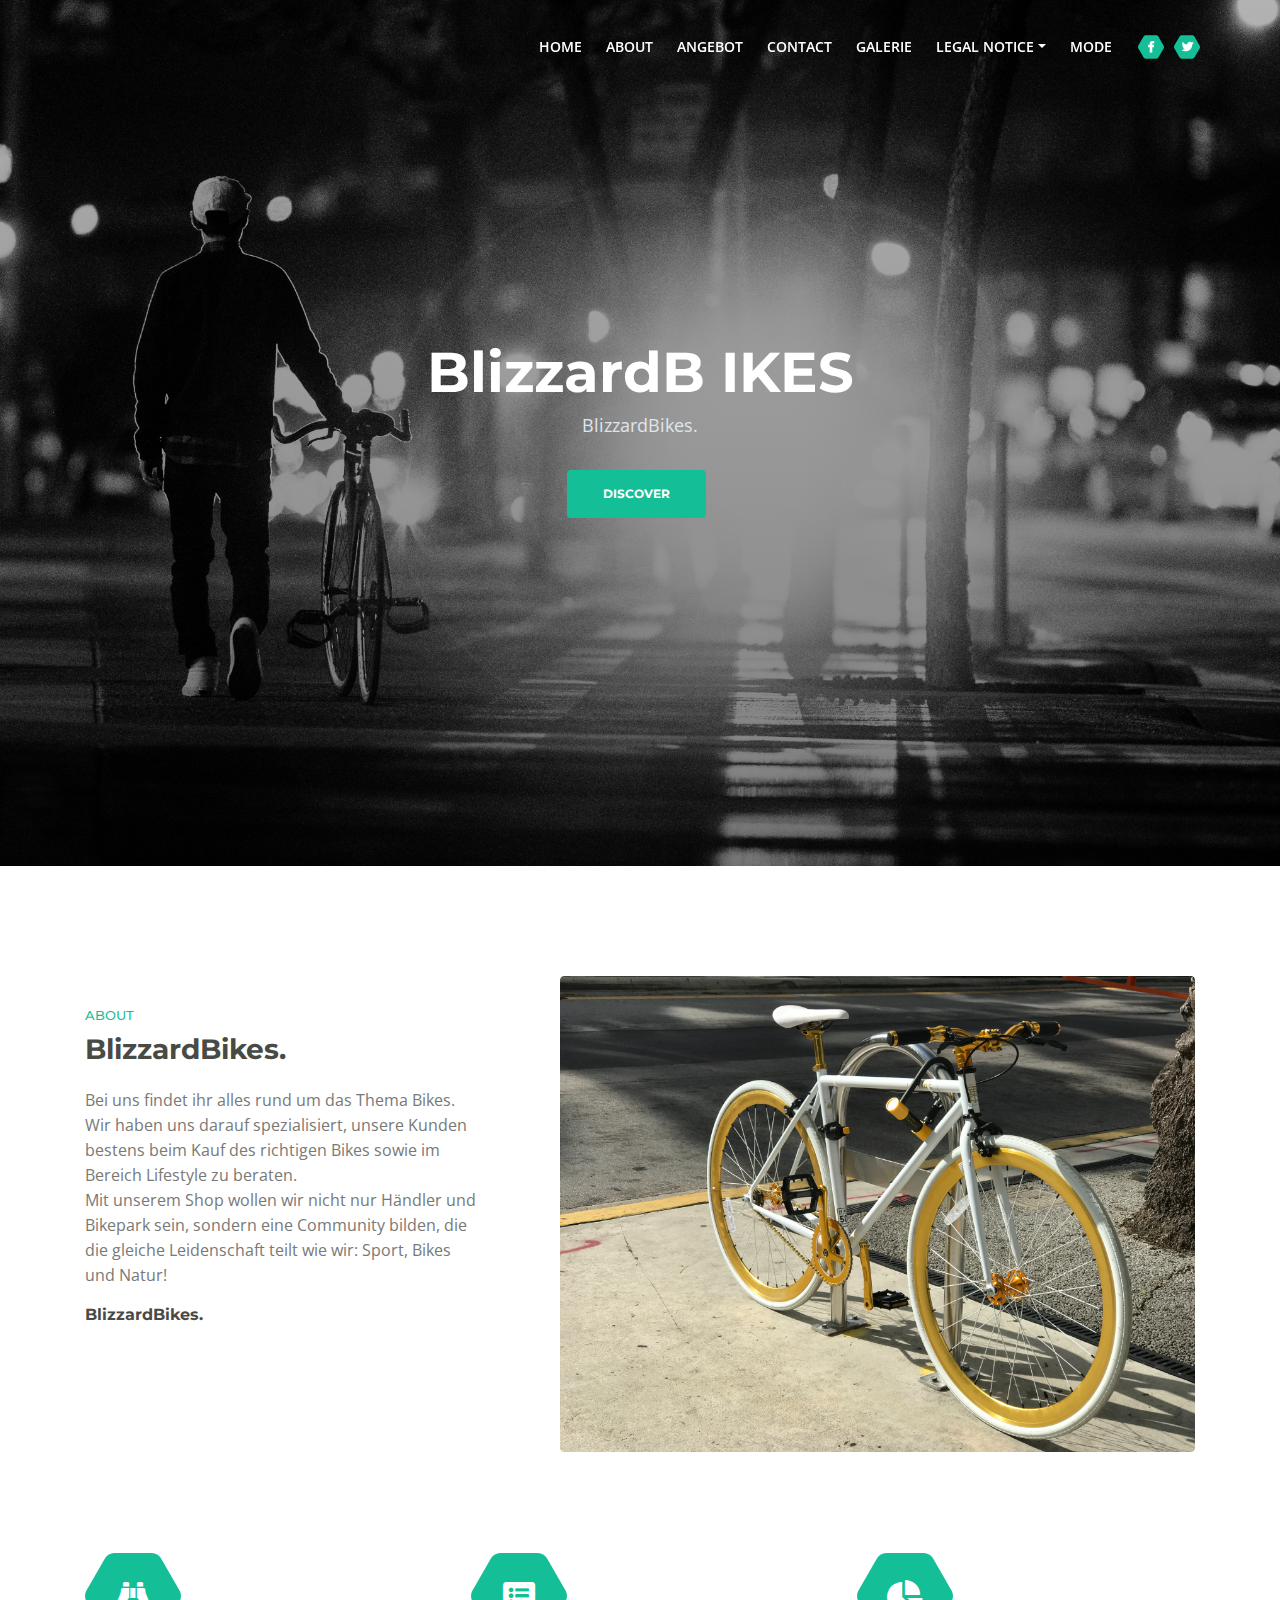
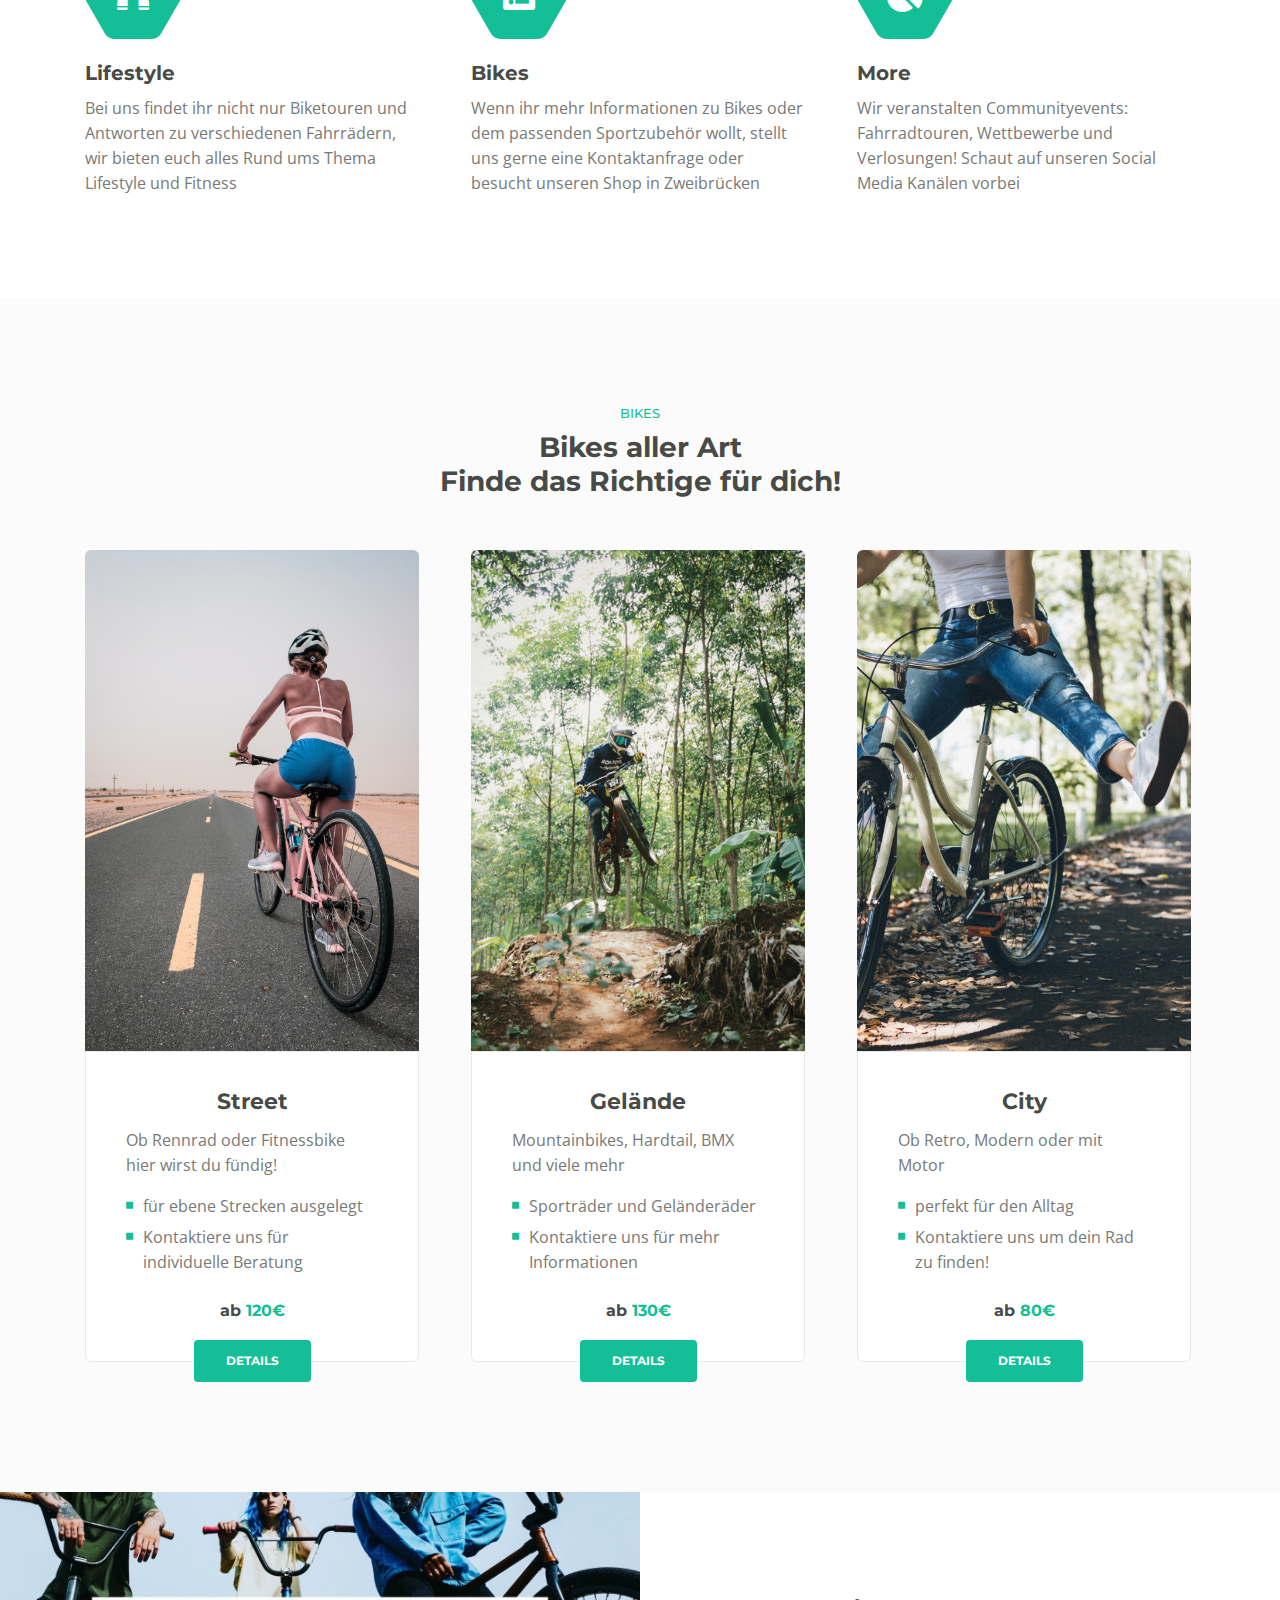
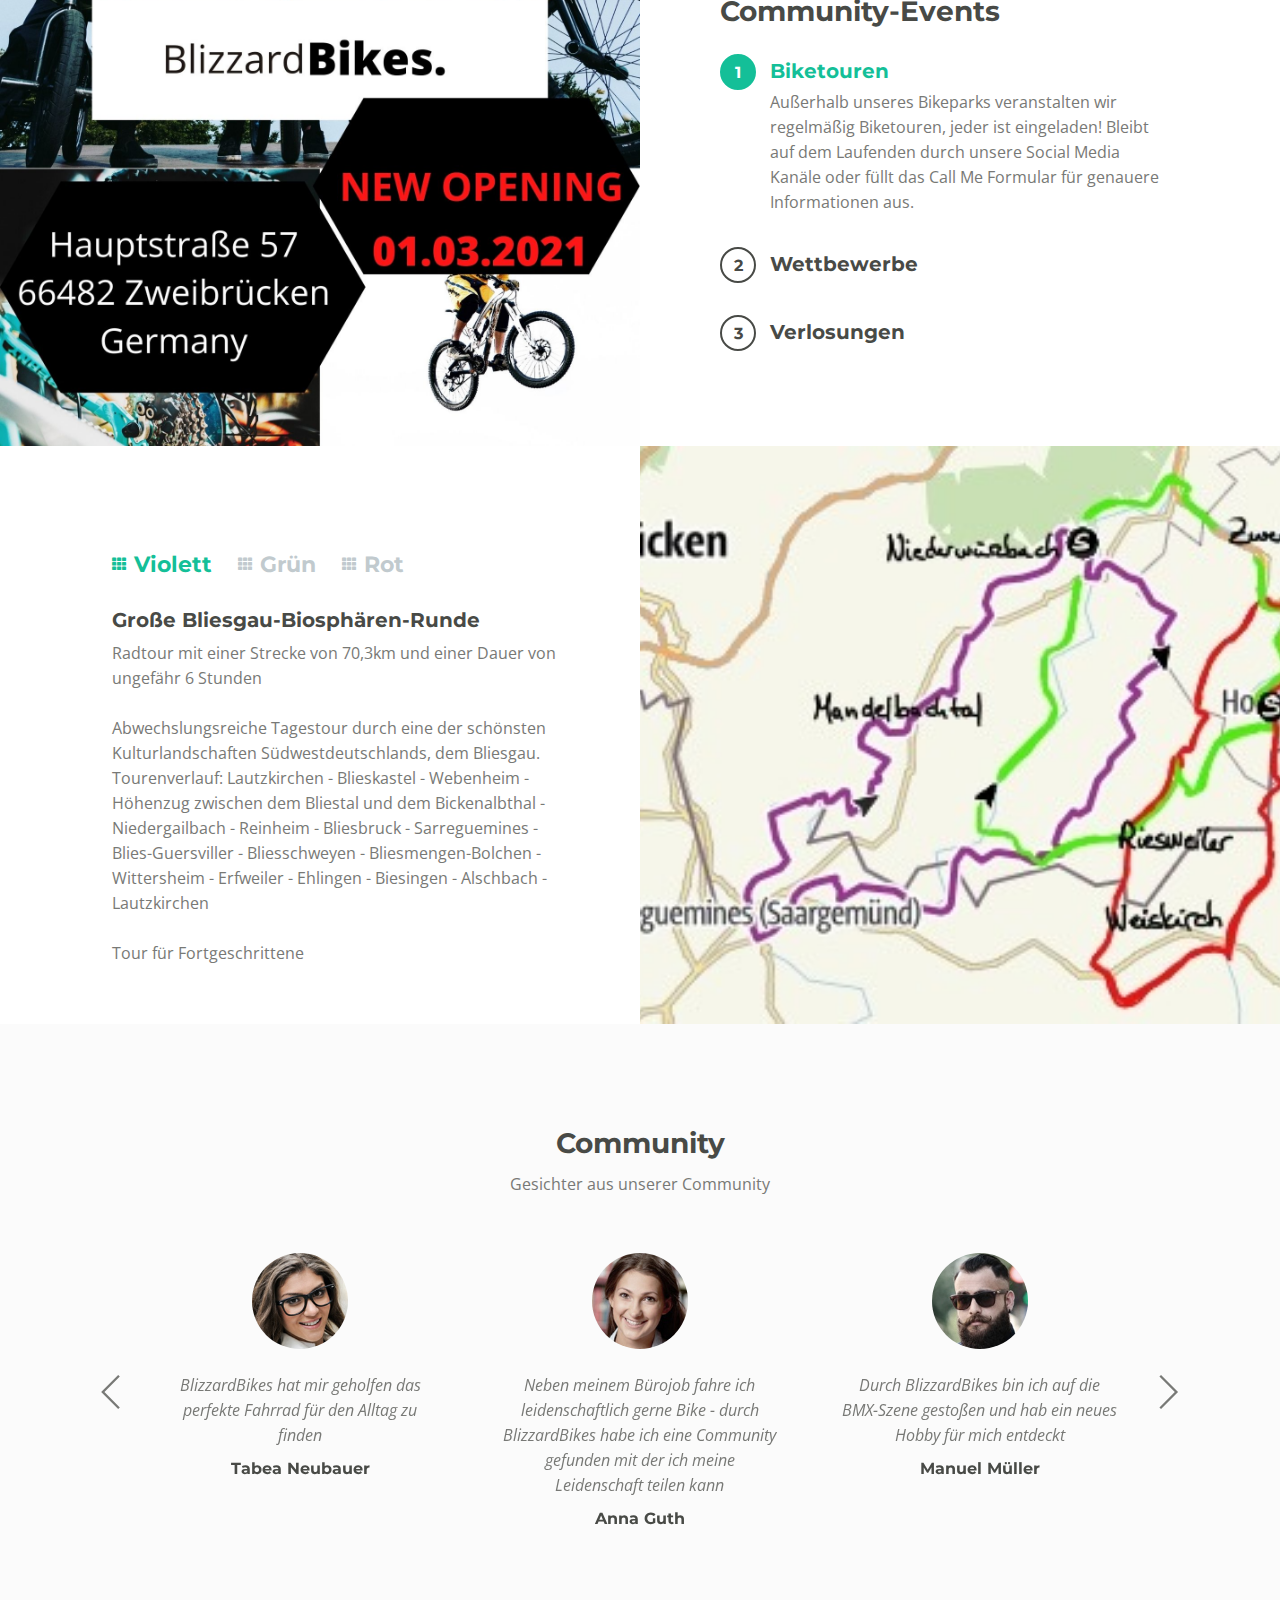
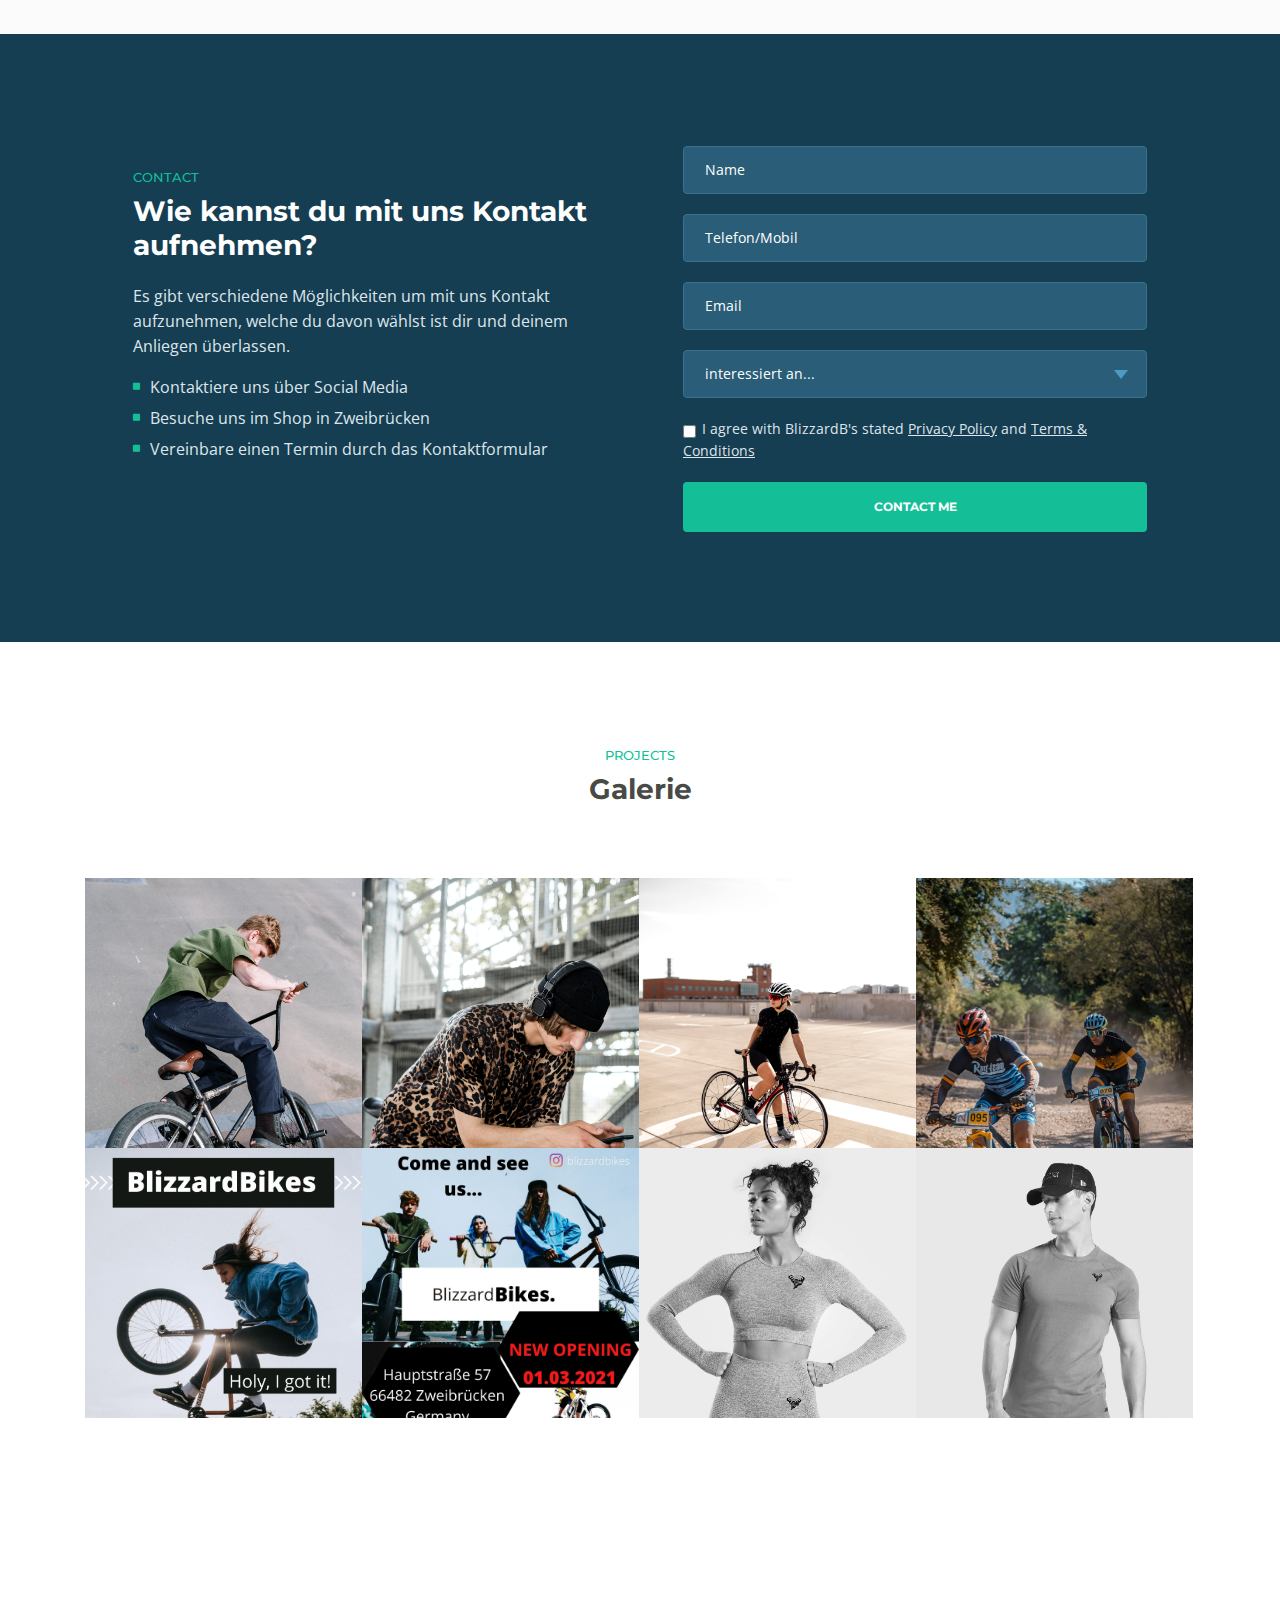
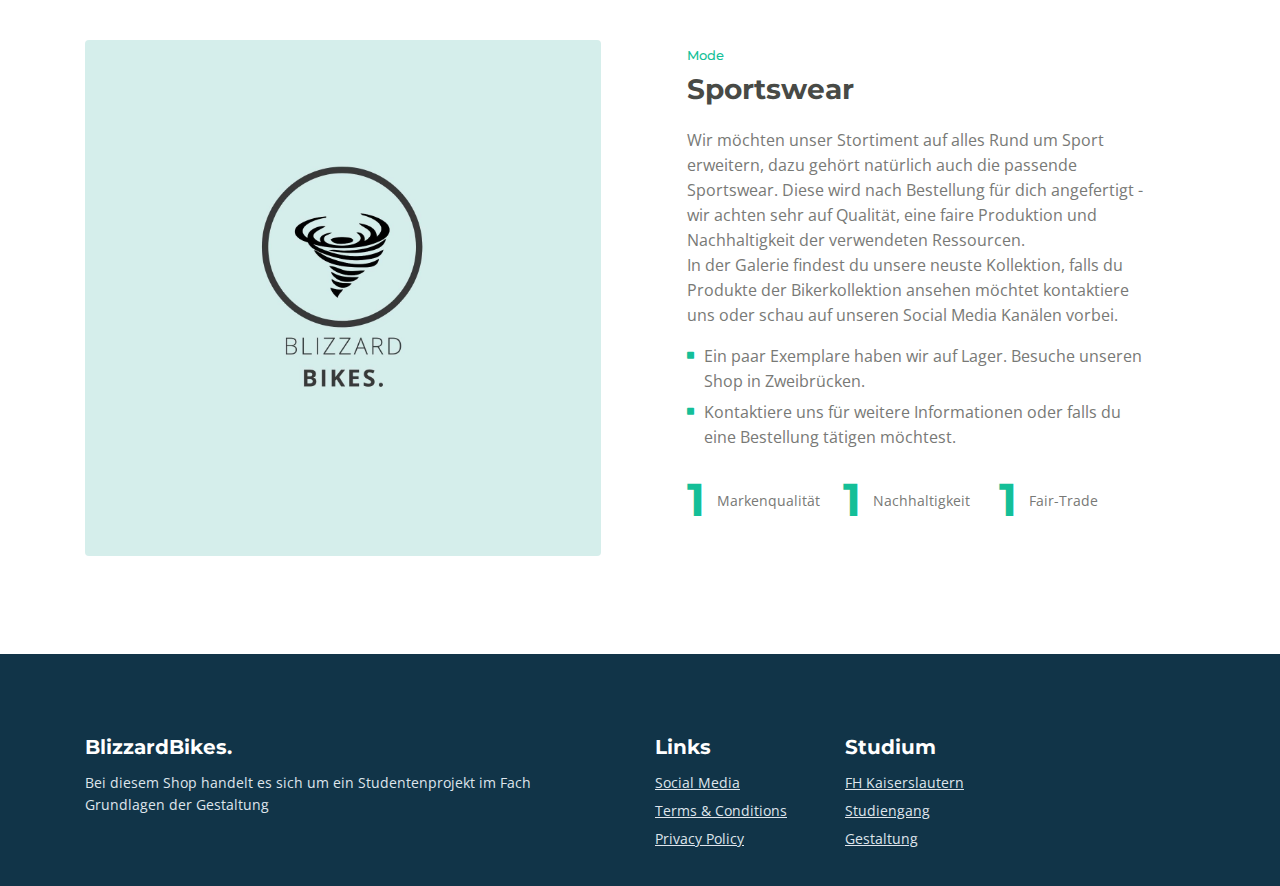
<file: index.html>
<!DOCTYPE html>
<html lang="en">
<head>
    <meta charset="utf-8">
    <meta name="viewport" content="width=device-width, initial-scale=1, shrink-to-fit=no">
    
    <!-- SEO Meta Tags -->
    <meta name="description" content="Aria is a business focused HTML landing page template built with Bootstrap to help you create lead generation websites for companies and their services.">
    <meta name="author" content="Inovatik">

    <!-- OG Meta Tags to improve the way the post looks when you share the page on LinkedIn, Facebook, Google+ -->
	<meta property="og:site_name" content="" /> <!-- website name -->
	<meta property="og:site" content="" /> <!-- website link -->
	<meta property="og:title" content=""/> <!-- title shown in the actual shared post -->
	<meta property="og:description" content="" /> <!-- description shown in the actual shared post -->
	<meta property="og:image" content="" /> <!-- image link, make sure it's jpg -->
	<meta property="og:url" content="" /> <!-- where do you want your post to link to -->
	<meta property="og:type" content="article" />

    <!-- Website Title -->
    <title> Blizzard B </title>
    
    <!-- Styles -->
    <link href="https://fonts.googleapis.com/css?family=Montserrat:500,700&display=swap&subset=latin-ext" rel="stylesheet">
    <link href="https://fonts.googleapis.com/css?family=Open+Sans:400,400i,600&display=swap&subset=latin-ext" rel="stylesheet">
    <link href="css/bootstrap.css" rel="stylesheet">
    <link href="css/fontawesome-all.css" rel="stylesheet">
    <link href="css/swiper.css" rel="stylesheet">
	<link href="css/magnific-popup.css" rel="stylesheet">
	<link href="css/styles.css" rel="stylesheet">
	
	<!-- Favicon  
    <link rel="icon" href="images/favicon.png">
</head>
<body data-spy="scroll" data-target=".fixed-top">
    
    <!-- Preloader -->
	<div class="spinner-wrapper">
        <div class="spinner">
            <div class="bounce1"></div>
            <div class="bounce2"></div>
            <div class="bounce3"></div>
        </div>
    </div>
    <!-- end of preloader -->
    

    <!-- Navbar -->
    <nav class="navbar navbar-expand-md navbar-dark navbar-custom fixed-top">
        
        <button class="navbar-toggler" type="button" data-toggle="collapse" data-target="#navbarsExampleDefault" aria-controls="navbarsExampleDefault" aria-expanded="false" aria-label="Toggle navigation">
            <span class="navbar-toggler-awesome fas fa-bars"></span>
            <span class="navbar-toggler-awesome fas fa-times"></span>
        </button>
        <!-- end of mobile menu toggle button -->

        <div class="collapse navbar-collapse" id="navbarsExampleDefault">
            <ul class="navbar-nav ml-auto">
                <li class="nav-item">
                    <a class="nav-link page-scroll" href="#header">HOME <span class="sr-only">(current)</span></a>
                </li>
                <li class="nav-item">
                    <a class="nav-link page-scroll" href="#intro">ABOUT</a>
                </li>
                <li class="nav-item">
                    <a class="nav-link page-scroll" href="#services">ANGEBOT</a>
                </li>
                <li class="nav-item">
                    <a class="nav-link page-scroll" href="#callMe">CONTACT</a>
                </li>
                <li class="nav-item">
                    <a class="nav-link page-scroll" href="#projects">GALERIE</a>
                </li>

                <!-- Dropdown Menu -->          
                <li class="nav-item dropdown">
                    <a class="nav-link dropdown-toggle page-scroll" href="#about" id="navbarDropdown" role="button" aria-haspopup="true" aria-expanded="false">LEGAL NOTICE</a>
                    <div class="dropdown-menu" aria-labelledby="navbarDropdown">
                        <a class="dropdown-item" href="terms-conditions.html"><span class="item-text">TERMS CONDITIONS</span></a>
                        <div class="dropdown-items-divide-hr"></div>
                        <a class="dropdown-item" href="privacy-policy.html"><span class="item-text">PRIVACY POLICY</span></a>
                    </div>
                </li>
                <!-- end of dropdown menu -->

                <li class="nav-item">
                    <a class="nav-link page-scroll" href="#contact">MODE</a>
                </li>
            </ul>
            <span class="nav-item social-icons">
                <span class="fa-stack">
                    <a href="#your-link">
                        <span class="hexagon"></span>
                        <i class="fab fa-facebook-f fa-stack-1x"></i>
                    </a>
                </span>
                <span class="fa-stack">
                    <a href="https://www.instagram.com/blizzardbikes/" target="_blank">
                        <span class="hexagon"></span>
                        <i class="fab fa-twitter fa-stack-1x"></i>
                    </a>
                </span>
            </span>
        </div>
    </nav> <!-- end of navbar -->
    <!-- end of navbar -->


    <!-- Header -->
    <header id="header" class="header">
        <div class="header-content">
            <div class="container">
                <div class="row">
                    <div class="col-lg-12">
                        <div class="text-container">
                            <h1>BlizzardB <span id="js-rotating"> IKES, LIFESTYLE, MORE </span></h1>
                            <p class="p-heading p-large"> BlizzardBikes. </p>
                            <a class="btn-solid-lg page-scroll" href="#intro">DISCOVER</a>
                        </div>
                    </div> <!-- end of col -->
                </div> <!-- end of row -->
            </div> <!-- end of container -->
        </div> <!-- end of header-content -->
    </header> <!-- end of header -->
    <!-- end of header -->


    <!-- Intro -->
    <div id="intro" class="basic-1">
        <div class="container">
            <div class="row">
                <div class="col-lg-5">
                    <div class="text-container">
                        <div class="section-title">ABOUT</div>
                        <h2>BlizzardBikes.</h2>
                        <p>Bei uns findet ihr alles rund um das Thema Bikes. Wir haben uns darauf spezialisiert, unsere Kunden bestens beim Kauf des richtigen Bikes sowie im Bereich Lifestyle zu beraten. <br> Mit unserem Shop wollen wir nicht nur Händler und Bikepark sein, sondern eine Community bilden, die die gleiche Leidenschaft teilt wie wir: Sport, Bikes und Natur! </p>
                        <p class="testimonial-author">BlizzardBikes.</p>
                    </div> <!-- end of text-container -->
                </div> <!-- end of col -->
                <div class="col-lg-7">
                    <div class="image-container">
                        <img class="img-fluid" src="images/intro-office.jpg" alt="alternative">
                    </div> <!-- end of image-container -->
                </div> <!-- end of col -->
            </div> <!-- end of row -->
        </div> <!-- end of container -->
    </div> <!-- end of basic-1 -->
    <!-- end of intro -->


    <!-- Description -->
    <div class="cards-1">
        <div class="container">
            <div class="row">
                <div class="col-lg-12">
                    
                    <!-- Card -->
                    <div class="card">
                        <span class="fa-stack">
                            <span class="hexagon"></span>
                            <i class="fas fa-binoculars fa-stack-1x"></i>
                        </span>
                        <div class="card-body">
                            <h4 class="card-title">Lifestyle</h4>
                            <p>Bei uns findet ihr nicht nur Biketouren und Antworten zu verschiedenen Fahrrädern, wir bieten euch alles Rund ums Thema Lifestyle und Fitness</p>
                        </div>
                    </div>
                    <!-- end of card -->

                    <!-- Card -->
                    <div class="card">
                        <span class="fa-stack">
                            <span class="hexagon"></span>
                            <i class="fas fa-list-alt fa-stack-1x"></i>
                        </span>
                        <div class="card-body">
                            <h4 class="card-title">Bikes</h4>
                            <p>Wenn ihr mehr Informationen zu Bikes oder dem passenden Sportzubehör wollt, stellt uns gerne eine Kontaktanfrage oder besucht unseren Shop in Zweibrücken</p>
                        </div>
                    </div>
                    <!-- end of card -->

                    <!-- Card -->
                    <div class="card">
                        <span class="fa-stack">
                            <span class="hexagon"></span>
                            <i class="fas fa-chart-pie fa-stack-1x"></i>
                        </span>
                        <div class="card-body">
                            <h4 class="card-title">More</h4>
                            <p> Wir veranstalten Communityevents: Fahrradtouren, Wettbewerbe und Verlosungen! Schaut auf unseren Social Media Kanälen vorbei</p>
                        </div>
                    </div>
                    <!-- end of card -->

                </div> <!-- end of col -->
            </div> <!-- end of row -->
        </div> <!-- end of container -->
    </div> <!-- end of cards-1 -->
    <!-- end of description -->


    <!-- Services -->
    <div id="services" class="cards-2">
        <div class="container">
            <div class="row">
                <div class="col-lg-12">
                    <div class="section-title">BIKES</div>
                    <h2>Bikes aller Art<br> Finde das Richtige für dich!</h2>
                </div> <!-- end of col -->
            </div> <!-- end of row -->
            <div class="row">
                <div class="col-lg-12">
                    
                    <!-- Card -->
                    <div class="card">
                        <div class="card-image">
                            <img class="img-fluid" src="images/services-1.jpg" alt="alternative">
                        </div>
                        <div class="card-body">
                            <h3 class="card-title">Street</h3>
                            <p>Ob Rennrad oder Fitnessbike hier wirst du fündig! </p>
                            <ul class="list-unstyled li-space-lg">
                                <li class="media">
                                    <i class="fas fa-square"></i>
                                    <div class="media-body">für ebene Strecken ausgelegt</div>
                                </li>
                                <li class="media">
                                    <i class="fas fa-square"></i>
                                    <div class="media-body">Kontaktiere uns für individuelle Beratung</div>
                                </li>
                            </ul>
                            <p class="price">ab <span>120€</span></p>
                        </div>
                        <div class="button-container">
                            <a class="btn-solid-reg page-scroll" href="#callMe">DETAILS</a>
                        </div> <!-- end of button-container -->
                    </div>
                    <!-- end of card -->

                    <!-- Card -->
                    <div class="card">
                        <div class="card-image">
                            <img class="img-fluid" src="images/services-2.jpg" alt="alternative">
                        </div>
                        <div class="card-body">
                            <h3 class="card-title">Gelände</h3>
                            <p>Mountainbikes, Hardtail, BMX und viele mehr </p>
                            <ul class="list-unstyled li-space-lg">
                                <li class="media">
                                    <i class="fas fa-square"></i>
                                    <div class="media-body">Sporträder und Geländeräder </div>
                                </li>
                                <li class="media">
                                    <i class="fas fa-square"></i>
                                    <div class="media-body">Kontaktiere uns für mehr Informationen</div>
                                </li>
                            </ul>
                            <p class="price">ab <span>130€</span></p>
                        </div>
                        <div class="button-container">
                            <a class="btn-solid-reg page-scroll" href="#callMe">DETAILS</a>
                        </div> <!-- end of button-container -->
                    </div>
                    <!-- end of card -->

                    <!-- Card -->
                    <div class="card">
                        <div class="card-image">
                            <img class="img-fluid" src="images/services-3.jpg" alt="alternative">
                        </div>
                        <div class="card-body">
                            <h3 class="card-title">City</h3>
                            <p>Ob Retro, Modern oder mit Motor</p>
                            <ul class="list-unstyled li-space-lg">
                                <li class="media">
                                    <i class="fas fa-square"></i>
                                    <div class="media-body">perfekt für den Alltag</div>
                                </li>
                                <li class="media">
                                    <i class="fas fa-square"></i>
                                    <div class="media-body">Kontaktiere uns um dein Rad zu finden!</div>
                                </li>
                            </ul>
                            <p class="price">ab <span>80€</span></p>
                        </div>
                        <div class="button-container">
                            <a class="btn-solid-reg page-scroll" href="#callMe">DETAILS</a>
                        </div> <!-- end of button-container -->
                    </div>
                    <!-- end of card -->

                </div> <!-- end of col -->
            </div> <!-- end of row -->
        </div> <!-- end of container -->
    </div> <!-- end of cards-2 -->
    <!-- end of services -->
    

    <!-- Details 1 -->
	<div id="details" class="accordion">
		<div class="area-1">
		</div><!-- end of area-1 on same line and no space between comments to eliminate margin white space --><div class="area-2">
            
            <!-- Accordion -->
            <div class="accordion-container" id="accordionOne">
                <h2>Community-Events</h2>
                <div class="item">
                    <div id="headingOne">
                        <span data-toggle="collapse" data-target="#collapseOne" aria-expanded="true" aria-controls="collapseOne" role="button">
                            <span class="circle-numbering">1</span><span class="accordion-title">Biketouren</span>
                        </span>
                    </div>
                    <div id="collapseOne" class="collapse show" aria-labelledby="headingOne" data-parent="#accordionOne">
                        <div class="accordion-body">
                            Außerhalb unseres Bikeparks veranstalten wir regelmäßig Biketouren, jeder ist eingeladen! Bleibt auf dem Laufenden durch unsere Social Media Kanäle oder füllt das Call Me Formular für genauere Informationen aus.
                        </div>
                    </div>
                </div> <!-- end of item -->
            
                <div class="item">
                    <div id="headingTwo">
                        <span class="collapsed" data-toggle="collapse" data-target="#collapseTwo" aria-expanded="false" aria-controls="collapseTwo" role="button">
                            <span class="circle-numbering">2</span><span class="accordion-title">Wettbewerbe</span>
                        </span>
                    </div>
                    <div id="collapseTwo" class="collapse" aria-labelledby="headingTwo" data-parent="#accordionOne">
                        <div class="accordion-body">
                            Wir veranstalten verschiedene Freundschaftswettbewerbe und Challenges - egal ob Downhill, Rennradtouren oder auf dem BMX: <br> Hier findet jeder was!
                        </div>
                    </div>
                </div> <!-- end of item -->
            
                <div class="item">
                    <div id="headingThree">
                        <span class="collapsed" data-toggle="collapse" data-target="#collapseThree" aria-expanded="false" aria-controls="collapseThree" role="button">
                            <span class="circle-numbering">3</span><span class="accordion-title">Verlosungen</span>
                        </span>
                    </div>
                    <div id="collapseThree" class="collapse" aria-labelledby="headingThree" data-parent="#accordionOne">
                        <div class="accordion-body">
                            Für verschiedene Verlosungen, ob Winter oder Sommer - schaut auf unseren Social Media Kanälen vorbei.
                        </div>
                    </div>
                </div> <!-- end of item -->
                
                
            </div> <!-- end of accordion-container -->
            <!-- end of accordion -->

		</div> <!-- end of area-2 -->
    </div> <!-- end of accordion -->
    <!-- end of details 1 -->


    <!-- Details 2 -->
	<div class="tabs">
        <div class="area-1">
            <div class="tabs-container">
                
                <!-- Tabs Links -->
                <ul class="nav nav-tabs" id="ariaTabs" role="tablist">
                    <li class="nav-item">
                        <a class="nav-link active" id="nav-tab-1" data-toggle="tab" href="#tab-1" role="tab" aria-controls="tab-1" aria-selected="true"><i class="fas fa-th"></i> Violett </a>
                    </li>
                    <li class="nav-item">
                        <a class="nav-link" id="nav-tab-2" data-toggle="tab" href="#tab-2" role="tab" aria-controls="tab-2" aria-selected="false"><i class="fas fa-th"></i> Grün </a>
                    </li>
                    <li class="nav-item">
                        <a class="nav-link" id="nav-tab-3" data-toggle="tab" href="#tab-3" role="tab" aria-controls="tab-3" aria-selected="false"><i class="fas fa-th"></i> Rot </a>
                    </li>
                </ul>
                <!-- end of tabs links -->
                
                <!-- Tabs Content -->
                <div class="tab-content" id="ariaTabsContent">

                    <!-- Tab -->
                    <div class="tab-pane fade show active" id="tab-1" role="tabpanel" aria-labelledby="tab-1">
                        <h4> Große Bliesgau-Biosphären-Runde </h4>
                        <p> Radtour mit einer Strecke von 70,3km und einer Dauer von ungefähr 6 Stunden <br> <br> Abwechslungsreiche Tagestour durch eine der schönsten Kulturlandschaften Südwestdeutschlands, dem Bliesgau. <br> Tourenverlauf: Lautzkirchen - Blieskastel - Webenheim - Höhenzug zwischen dem Bliestal und dem Bickenalbthal - Niedergailbach - Reinheim - Bliesbruck - Sarreguemines - Blies-Guersviller - Bliesschweyen - Bliesmengen-Bolchen - Wittersheim - Erfweiler - Ehlingen - Biesingen - Alschbach - Lautzkirchen <br><br> Tour für Fortgeschrittene </p>
                        
                    </div> <!-- end of tab-pane --> 
                    <!-- end of tab -->

                    <!-- Tab -->
                    <div class="tab-pane fade" id="tab-2" role="tabpanel" aria-labelledby="tab-2">
                         <h4> Gärten mit Geschichte </h4>
                        <p> Radtour mit einer Strecke von 56.8km und einer Dauer von ungefähr 4 Stunden <br> <br>Charakteristisch für diese Rund-Tour sind die vier verwunschenen „Gärten mit Geschichte“, welche entdeckt werden wollen. <br>  Tourenverlauf: Bahnhof Lautzkirchen - Zweibrücken - Hornbach - Altheim - Gersheim - über Glan-Blies-Radweg nach Lautzkirchen <br><br> Mittelschwere Tour </p>
                
                    </div> <!-- end of tab-pane -->
                    <!-- end of tab -->

                    <!-- Tab -->
                    <div class="tab-pane fade" id="tab-3" role="tabpanel" aria-labelledby="tab-3">
                        <h4> Europäischer Mühlenradweg </h4>
                        <p> Radtour mit einer Strecke von 47.6km und einer Dauer von ungefähr 3:30 Stunden <br> <br>Im Mittelpunkt des Mühlenradweges steht das Element Wasser. Insgesamt 14 Mühlen liegen am Wegesrand. Highlight ist ohne Zweifel das Mühlen- und Sägemuseum an der Eschviller Mühle. Hier kann noch heute betrachtet werden, wie Getreide und Holz mit Wasserkraft weiterverarbeitet werden. <br>  Tourenverlauf:  Zweibrücken - Hornbach - durch Tal der Schwalb nach Frankreich - Rückweg durch Pfarrei <br><br> Tour für Beginner </p>
                  
                    </div> <!-- end of tab-pane -->
                    <!-- end of tab -->

                </div> <!-- end of tab-content -->
                <!-- end of tabs content -->

            </div> <!-- end of tabs-container -->
        </div><!-- end of area-1 on same line and no space between comments to eliminate margin white space --><div class="area-2"></div> <!-- end of area-2 -->
    </div> <!-- end of tabs -->
    <!-- end of details 2 -->


    <!-- Kundenbewertung -->
    <div class="slider">
        <div class="container">
            <div class="row">
                <div class="col-lg-12">
                    <h2>Community</h2>
                    <p class="p-heading">Gesichter aus unserer Community</p>
                </div> <!-- end of col -->
            </div> <!-- end of row -->
            <div class="row">
                <div class="col-lg-12">

                    <!-- Card Slider -->
                    <div class="slider-container">
                        <div class="swiper-container card-slider">
                            <div class="swiper-wrapper">
                                
                                <!-- Slide -->
                                <div class="swiper-slide">
                                    <div class="card">
                                        <img class="card-image" src="images/testimonial-1.jpg" alt="alternative">
                                        <div class="card-body">
                                            <div class="testimonial-text">BlizzardBikes hat mir geholfen das perfekte Fahrrad für den Alltag zu finden</div>
                                            <div class="testimonial-author">Tabea Neubauer</div>
                                        </div>
                                    </div>
                                </div> <!-- end of swiper-slide -->
                                <!-- end of slide -->
        
                                <!-- Slide -->
                                <div class="swiper-slide">
                                    <div class="card">
                                        <img class="card-image" src="images/testimonial-2.jpg" alt="alternative">
                                        <div class="card-body">
                                            <div class="testimonial-text"> Neben meinem Bürojob fahre ich leidenschaftlich gerne Bike - durch BlizzardBikes habe ich eine Community gefunden mit der ich meine Leidenschaft teilen kann </div>
                                            <div class="testimonial-author">Anna Guth</div>
                                        </div>
                                    </div>        
                                </div> <!-- end of swiper-slide -->
                                <!-- end of slide -->
        
                                <!-- Slide -->
                                <div class="swiper-slide">
                                    <div class="card">
                                        <img class="card-image" src="images/testimonial-3.jpg" alt="alternative">
                                        <div class="card-body">
                                            <div class="testimonial-text"> Durch BlizzardBikes bin ich auf die BMX-Szene gestoßen und hab ein neues Hobby für mich entdeckt </div>
                                            <div class="testimonial-author">Manuel Müller</div>
                                        </div>
                                    </div>        
                                </div> <!-- end of swiper-slide -->
                                <!-- end of slide -->
        
                                <!-- Slide -->
                                <div class="swiper-slide">
                                    <div class="card">
                                        <img class="card-image" src="images/testimonial-4.jpg" alt="alternative">
                                        <div class="card-body">
                                            <div class="testimonial-text"> Ich bin selbst Inhaber eines Fahrradgeschäftes und organisiere verschiedene Events mit BlizzardBike. Es ist immer wieder eine Freude mit ihnen zu arbeiten.</div>
                                            <div class="testimonial-author">Markus Lange </div>
                                        </div>
                                    </div>
                                </div> <!-- end of swiper-slide -->
                                <!-- end of slide -->
        
                                <!-- Slide -->
                                <div class="swiper-slide">
                                    <div class="card">
                                        <img class="card-image" src="images/testimonial-5.jpg" alt="alternative">
                                        <div class="card-body">
                                            <div class="testimonial-text">Durch BlizzardBikes habe ich Anschluss gefunden, als ich frisch nach Zweibrücken gezogen bin. Übrigens, die neue Sportkollektion ist nicht nur bequem sondern sieht auch super aus! </div>
                                            <div class="testimonial-author">Michelle Eber</div>
                                        </div>
                                    </div>        
                                </div> <!-- end of swiper-slide -->
                                <!-- end of slide -->
                            
                            </div> <!-- end of swiper-wrapper -->
        
                            <!-- Add Arrows -->
                            <div class="swiper-button-next"></div>
                            <div class="swiper-button-prev"></div>
                            <!-- end of add arrows -->
        
                        </div> <!-- end of swiper-container -->
                    </div> <!-- end of sliedr-container -->
                    <!-- end of card slider -->

                </div> <!-- end of col -->
            </div> <!-- end of row -->
        </div> <!-- end of container -->
    </div> <!-- end of slider -->
    <!-- end of testimonials -->


    <!-- Call Me -->
    <div id="callMe" class="form-1">
        <div class="container">
            <div class="row">
                <div class="col-lg-6">
                    <div class="text-container">
                        <div class="section-title">CONTACT</div>
                        <h2 class="white">Wie kannst du mit uns Kontakt aufnehmen?</h2>
                        <p class="white"> Es gibt verschiedene Möglichkeiten um mit uns Kontakt aufzunehmen, welche du davon wählst ist dir und deinem Anliegen überlassen.</p>
                        <ul class="list-unstyled li-space-lg white">
                            <li class="media">
                                <i class="fas fa-square"></i>
                                <div class="media-body">Kontaktiere uns über Social Media</div>
                            </li>
                            <li class="media">
                                <i class="fas fa-square"></i>
                                <div class="media-body">Besuche uns im Shop in Zweibrücken </div>
                            </li>
                            <li class="media">
                                <i class="fas fa-square"></i>
                                <div class="media-body">Vereinbare einen Termin durch das Kontaktformular</div>
                            </li>
                        </ul>
                    </div>
                </div> <!-- end of col -->
                <div class="col-lg-6">
                   
                    <!-- Call Me Form -->
                    <form id="callMeForm" data-toggle="validator" data-focus="false">
                        <div class="form-group">
                            <input type="text" class="form-control-input" id="lname" name="lname" required>
                            <label class="label-control" for="lname">Name</label>
                            <div class="help-block with-errors"></div>
                        </div>
                        <div class="form-group">
                            <input type="text" class="form-control-input" id="lphone" name="lphone" required>
                            <label class="label-control" for="lphone">Telefon/Mobil</label>
                            <div class="help-block with-errors"></div>
                        </div>
                        <div class="form-group">
                            <input type="email" class="form-control-input" id="lemail" name="lemail" required>
                            <label class="label-control" for="lemail">Email</label>
                            <div class="help-block with-errors"></div>
                        </div>
                        <div class="form-group">
                            <select class="form-control-select" id="lselect" required>
                                <option class="select-option" value="" disabled selected>interessiert an...</option>
                                <option class="select-option" value="Off The Ground">Bikes</option>
                                <option class="select-option" value="Accelerated Growth">Lifestyle</option>
                                <option class="select-option" value="Market Domination">More</option>
                            </select>
                            <div class="help-block with-errors"></div>
                        </div>
                        <div class="form-group checkbox white">
                            <input type="checkbox" id="lterms" value="Agreed-to-Terms" name="lterms" required>I agree with BlizzardB's stated <a class="white" href="privacy-policy.html">Privacy Policy</a> and <a class="white" href="terms-conditions.html">Terms & Conditions</a>
                            <div class="help-block with-errors"></div>
                        </div>
                        <div class="form-group">
                            <button type="submit" class="form-control-submit-button">CONTACT ME</button>
                        </div>
                        <div class="form-message">
                            <div id="lmsgSubmit" class="h3 text-center hidden"></div>
                        </div>
                    </form>
                    <!-- end of call me form -->
                    
                </div> <!-- end of col -->
            </div> <!-- end of row -->
        </div> <!-- end of container -->
    </div> <!-- end of form-1 -->
    <!-- end of call me -->


    <!-- Projects -->
	<div id="projects" class="filter">
		<div class="container">
            <div class="row">
                <div class="col-lg-12">
                    <div class="section-title">PROJECTS</div>
                    <h2>Galerie</h2>
                </div> <!-- end of col -->
            </div> <!-- end of row -->
            <div class="row">
                <div class="col-lg-12">
                    
                    <div class="grid">
                        <div class="element-item development">
                            <a class="popup-with-move-anim" href="#project-1"><div class="element-item-overlay"><span>BMX-Sonntag</span></div><img src="images/project-1.jpg" alt="alternative"></a>
                        </div>
                        <div class="element-item development">
                            <a class="popup-with-move-anim" href="#project-2"><div class="element-item-overlay"><span>City-Cruising</span></div><img src="images/project-2.jpg" alt="alternative"></a>
                        </div>
                        <div class="element-item design development marketing">
                            <a class="popup-with-move-anim" href="#project-3"><div class="element-item-overlay"><span>Community-Tour</span></div><img src="images/project-3.jpg" alt="alternative"></a>
                        </div>
                        <div class="element-item design development marketing">
                            <a class="popup-with-move-anim" href="#project-4"><div class="element-item-overlay"><span> Trial-Wettbewerb</span></div><img src="images/project-4.jpg" alt="alternative"></a>
                        </div>
                        <div class="element-item design development marketing seo">
                            <a class="popup-with-move-anim" href="#project-5"><div class="element-item-overlay"><span>Flyer</span></div><img src="images/project-5.jpg" alt="alternative"></a>
                        </div>
                        <div class="element-item design marketing seo">
                            <a class="popup-with-move-anim" href="#project-6"><div class="element-item-overlay"><span>Opening-Event</span></div><img src="images/project-6.jpg" alt="alternative"></a>
                        </div>
                        <div class="element-item design marketing">
                            <a class="popup-with-move-anim" href="#project-7"><div class="element-item-overlay"><span>Womenswear</span></div><img src="images/project-7.jpg" alt="alternative"></a>
                        </div>
                        <div class="element-item design marketing">
                            <a class="popup-with-move-anim" href="#project-8"><div class="element-item-overlay"><span>Menswear</span></div><img src="images/project-8.jpg" alt="alternative"></a>
                        </div>
                    </div> <!-- end of grid -->
                    <!-- end of filter -->
                    
                </div> <!-- end of col -->
            </div> <!-- end of row -->
		</div> <!-- end of container -->
    </div> <!-- end of filter -->
    <!-- end of projects -->


    <!-- Project Lightboxes -->
    <!-- Lightbox -->
    <div id="project-1" class="lightbox-basic zoom-anim-dialog mfp-hide">
        <div class="row">
            <button title="Close (Esc)" type="button" class="mfp-close x-button">×</button>
            <div class="col-lg-8">
                <img class="img-fluid" src="images/project-1.jpg" alt="alternative">
            </div> <!-- end of col -->
            <div class="col-lg-4">
                <h3>Community Event</h3>
                <hr class="line-heading">
                <h6>BMX</h6>
                <p>unverbindliches Treffen im Skatepark</p>
                <p>BMX, Grillen und Austauschen <br> jeder ist eingeladen um mit uns den Sonntag im Park zu verbringen! Um aktuell zu bleiben folgt uns auf unseren Social Media Kanälen. <br> Wir freuen uns auf euch!</p>
               <div class="testimonial-container">
                   <p class="testimonial-author">BlizzardBikes.</p>
                    
                </div> 
                <a class="btn-solid-reg" href="#your-link">DETAILS</a> <a class="btn-outline-reg mfp-close as-button" href="#projects">BACK</a> 
            </div> <!-- end of col -->
        </div> <!-- end of row -->
    </div> <!-- end of lightbox-basic -->
    <!-- end of lightbox -->

    <!-- Lightbox -->
    <div id="project-2" class="lightbox-basic zoom-anim-dialog mfp-hide">
        <div class="row">
            <button title="Close (Esc)" type="button" class="mfp-close x-button">×</button>
            <div class="col-lg-8">
                <img class="img-fluid" src="images/project-2.jpg" alt="alternative">
            </div> <!-- end of col -->
            <div class="col-lg-4">
                <h3>City-Cruising</h3>
                <hr class="line-heading">
                <h6>durch die City</h6>
                <p>Mit unseren neuen Modellen durch die Stadt. </p>
                <p>Für mehr Informationen schaut in unserem Shop in Zweibrücken vorbei oder kontaktiert uns für einen Beratungstermin.</p>
                <div class="testimonial-container">
                    <p class="testimonial-author">BlizzardBikes.</p>
                </div>
                <a class="btn-solid-reg" href="#your-link">DETAILS</a> <a class="btn-outline-reg mfp-close as-button" href="#projects">BACK</a> 
            </div> <!-- end of col -->
        </div> <!-- end of row -->
    </div> <!-- end of lightbox-basic -->
    <!-- end of lightbox -->

    <!-- Lightbox -->
    <div id="project-3" class="lightbox-basic zoom-anim-dialog mfp-hide">
        <div class="row">
            <button title="Close (Esc)" type="button" class="mfp-close x-button">×</button>
            <div class="col-lg-8">
                <img class="img-fluid" src="images/project-3.jpg" alt="alternative">
            </div> <!-- end of col -->
            <div class="col-lg-4">
                <h3>Community-Tour</h3>
                <hr class="line-heading">
                <h6>Rennradtour</h6>
                <p>Hier könnt ihr ein Bild der lieben Anna bei unserer Rennradtour sehen. Keine Sorge nicht jeder von uns fährt den ganzen Weg mit und Pausen gibt es natürlich auch.</p>
                <p>Jeder kann mit dabei sein - meldet euch bei uns!</p>
                <div class="testimonial-container">
                    <p class="testimonial-author">BlizzardBikes.</p>
                </div>
                <a class="btn-solid-reg" href="#your-link">DETAILS</a> <a class="btn-outline-reg mfp-close as-button" href="#projects">BACK</a> 
            </div> <!-- end of col -->
        </div> <!-- end of row -->
    </div> <!-- end of lightbox-basic -->
    <!-- end of lightbox -->

    <!-- Lightbox -->
    <div id="project-4" class="lightbox-basic zoom-anim-dialog mfp-hide">
        <div class="row">
            <button title="Close (Esc)" type="button" class="mfp-close x-button">×</button>
            <div class="col-lg-8">
                <img class="img-fluid" src="images/project-4.jpg" alt="alternative">
            </div> <!-- end of col -->
            <div class="col-lg-4">
                <h3>Wettbewerb</h3>
                <hr class="line-heading">
                <h6>Trial</h6>
                <p>Letzten Sommer haben wir einen Trial-Wettbewerb veranstaltet, wenn du Interesse hast lass es uns wissen.</p>
                <p>Falls das nicht ganz dein Geschmack ist, es werden noch viele weitere Wettbewerbe folgen. Ihr könnt gespannt sein!</p>
                <div class="testimonial-container">
                    <p class="testimonial-author">BlizzardBikes.</p>
                </div>
                <a class="btn-solid-reg" href="#your-link">DETAILS</a> <a class="btn-outline-reg mfp-close as-button" href="#projects">BACK</a> 
            </div> <!-- end of col -->
        </div> <!-- end of row -->
    </div> <!-- end of lightbox-basic -->
    <!-- end of lightbox -->

    <!-- Lightbox -->
    <div id="project-5" class="lightbox-basic zoom-anim-dialog mfp-hide">
        <div class="row">
            <button title="Close (Esc)" type="button" class="mfp-close x-button">×</button>
            <div class="col-lg-8">
                <img class="img-fluid" src="images/project-5.jpg" alt="alternative">
            </div> <!-- end of col -->
            <div class="col-lg-4">
                <h3>Flyer</h3>
                <hr class="line-heading">
                <h6>BMX</h6>
                <p>Unser Flyer zum Thema BMX und Verlosung, für genauere Informationen schaut auf unseren Social Media Kanälen vorbei. </p>
                <p>Jeder kann mitmachen!</p>
                <div class="testimonial-container">
                    <p class="testimonial-author">BlizzardBikes.</p>
                </div>
                <a class="btn-solid-reg" href="#your-link">DETAILS</a> <a class="btn-outline-reg mfp-close as-button" href="#projects">BACK</a> 
            </div> <!-- end of col -->
        </div> <!-- end of row -->
    </div> <!-- end of lightbox-basic -->
    <!-- end of lightbox -->

    <!-- Lightbox -->
    <div id="project-6" class="lightbox-basic zoom-anim-dialog mfp-hide">
        <div class="row">
            <button title="Close (Esc)" type="button" class="mfp-close x-button">×</button>
            <div class="col-lg-8">
                <img class="img-fluid" src="images/project-6.jpg" alt="alternative">
            </div> <!-- end of col -->
            <div class="col-lg-4">
                <h3>Opening-Event</h3>
                <hr class="line-heading">
                <h6>Shop Zweibrücken</h6>
                <p>Unser Opening-Event für den Zweibrücker Store</p>
                <p>Auf viele weitere Jahre mit euch!</p>
                <div class="testimonial-container">
                    <p class="testimonial-author">BlizzardBikes.</p>
                </div>
                <a class="btn-solid-reg" href="#your-link">DETAILS</a> <a class="btn-outline-reg mfp-close as-button" href="#projects">BACK</a> 
            </div> <!-- end of col -->
        </div> <!-- end of row -->
    </div> <!-- end of lightbox-basic -->
    <!-- end of lightbox -->

    <!-- Lightbox -->
    <div id="project-7" class="lightbox-basic zoom-anim-dialog mfp-hide">
        <div class="row">
            <button title="Close (Esc)" type="button" class="mfp-close x-button">×</button>
            <div class="col-lg-8">
                <img class="img-fluid" src="images/project-7.jpg" alt="alternative">
            </div> <!-- end of col -->
            <div class="col-lg-4">
                <h3>Sportswear</h3>
                <hr class="line-heading">
                <h6>Women</h6>
                <p> Unsere neuste Sportkollektion, sie soll genauso praktisch wie auch schick sein.</p>
                <p>Exemplare zur Anprobe findet ihr in unserem Shop. <br> Produktion nur auf Bestellung. <br> Kontaktiere uns für weitere Informationen</p>
                <div class="testimonial-container">
                    <p class="testimonial-author">BlizzardBikes.</p>
                </div>
                <a class="btn-solid-reg" href="#your-link">DETAILS</a> <a class="btn-outline-reg mfp-close as-button" href="#projects">BACK</a> 
            </div> <!-- end of col -->
        </div> <!-- end of row -->
    </div> <!-- end of lightbox-basic -->
    <!-- end of lightbox -->

    <!-- Lightbox -->
    <div id="project-8" class="lightbox-basic zoom-anim-dialog mfp-hide">
        <div class="row">
            <button title="Close (Esc)" type="button" class="mfp-close x-button">×</button>
            <div class="col-lg-8">
                <img class="img-fluid" src="images/project-8.jpg" alt="alternative">
            </div> <!-- end of col -->
            <div class="col-lg-4">
                <h3>Sportswear</h3>
                <hr class="line-heading">
                <h6>Men</h6>
                <p> Unsere neuste Sportkollektion, sie soll genauso praktisch wie schick sein.</p>
                <p>Exemplare zur Anprobe findet ihr in unserem Shop. <br> Produktion nur auf Bestellung. <br> Kontaktiere uns für weitere Informationen</p>
                <div class="testimonial-container">
                    <p class="testimonial-author">BlizzardBikes.</p>
                </div>
                <a class="btn-solid-reg" href="#your-link">DETAILS</a> <a class="btn-outline-reg mfp-close as-button" href="#projects">BACK</a> 
            </div> <!-- end of col -->
        </div> <!-- end of row -->
    </div> <!-- end of lightbox-basic -->
            </div> <!-- end of row -->
            <div class="row">
                <div class="col-lg-12">
                  
                </div> <!-- end of col -->
            </div> <!-- end of row -->
        </div> <!-- end of container -->
    </div> <!-- end of basic-2 -->
    <!-- end of team --> 
 
    
    
    <!-- About --> 
    <div id="about" class="counter">
        <div class="container">
            <div class="row">
                <div class="col-lg-5 col-xl-6">
                    <div class="image-container">
                        <img class="img-fluid" src="images/about.jpg" alt="alternative">
                    </div> <!-- end of image-container -->
                </div> <!-- end of col -->
                <div class="col-lg-7 col-xl-6">
                    <div class="text-container">
                        <div class="section-title">Mode</div>
                        <h2>Sportswear</h2>
                        <p> Wir möchten unser Stortiment auf alles Rund um Sport erweitern, dazu gehört natürlich auch die passende Sportswear. Diese wird nach Bestellung für dich angefertigt - wir achten sehr auf Qualität, eine faire Produktion und Nachhaltigkeit der verwendeten Ressourcen. <br> In der Galerie findest du unsere neuste Kollektion, falls du Produkte der Bikerkollektion ansehen möchtet kontaktiere uns oder schau auf unseren Social Media Kanälen vorbei.</p>
                        <ul class="list-unstyled li-space-lg">
                            <li class="media">
                                <i class="fas fa-square"></i>
                                <div class="media-body">Ein paar Exemplare haben wir auf Lager. Besuche unseren Shop in Zweibrücken.</div>
                            </li>
                            <li class="media">
                                <i class="fas fa-square"></i>
                                <div class="media-body">Kontaktiere uns für weitere Informationen oder falls du eine Bestellung tätigen möchtest.</div>
                            </li>
                        </ul>

                        <!-- Counter -->
                        <div id="counter">
                            <div class="cell">
                                <div class="counter-value number-count" data-count="100">1</div>
                                <div class="counter-info">Markenqualität</div>
                            </div>
                            <div class="cell">
                                <div class="counter-value number-count" data-count="100">1</div>
                                <div class="counter-info">Nachhaltigkeit</div>
                            </div>
                            <div class="cell">
                                <div class="counter-value number-count" data-count="100">1</div>
                                <div class="counter-info">Fair-Trade</div>
                            </div>
                        </div>
                        <!-- end of counter -->

                    </div> <!-- end of text-container -->      
                </div> <!-- end of col -->
            </div> <!-- end of row -->
        </div> <!-- end of container -->
    </div> <!-- end of counter -->
    <!-- end of about -->


    <!-- Footer -->
    <div class="footer">
        <div class="container">
            <div class="row">
                <div class="col-md-6">
                    <div class="text-container about">
                        <h4>BlizzardBikes.</h4>
                        <p class="white">Bei diesem Shop handelt es sich um ein Studentenprojekt im Fach Grundlagen der Gestaltung</p>
                    </div> <!-- end of text-container -->
                </div> <!-- end of col -->
                <div class="col-md-2">
                    <div class="text-container">
                        <h4>Links</h4>
                        <ul class="list-unstyled li-space-lg white">
                            
                            <li>
                                <a class="white" href="https://www.instagram.com/blizzardbikes/" target="_blank" >Social Media</a>
                            </li>
                            <li>
                                <a class="white" href="terms-conditions.html">Terms & Conditions</a>
                            </li>
                            <li>
                                <a class="white" href="privacy-policy.html">Privacy Policy</a>
                            </li>
                        </ul>
                    </div> <!-- end of text-container -->
                </div> <!-- end of col -->
               
                <div class="col-md-2">
                    <div class="text-container">
                        <h4> Studium </h4>
                        <ul class="list-unstyled li-space-lg">
                            <li>
                                <a class="white" href="https://www.hs-kl.de/" target="_blank" >FH Kaiserslautern</a>
                            </li>
                            <li>
                                <a class="white" href="https://www.hs-kl.de/informatik-und-mikrosystemtechnik/studiengaenge/digital-media-marketing" target="_blank" >Studiengang</a>
                            </li>
                            <li>
                                <a class="white" href="http://sedka.net/" target="_blank" >Gestaltung</a>
                            </li>
                        </ul>
                    </div> <!-- end of text-container -->
                </div> <!-- end of col -->
            </div> <!-- end of row -->
        </div> <!-- end of container -->
    </div> <!-- end of footer -->  
    <!-- end of footer -->



                
                    
              
    
    	
    <!-- Scripts -->
    <script src="js/jquery.min.js"></script> <!-- jQuery for Bootstrap's JavaScript plugins -->
    <script src="js/popper.min.js"></script> <!-- Popper tooltip library for Bootstrap -->
    <script src="js/bootstrap.min.js"></script> <!-- Bootstrap framework -->
    <script src="js/jquery.easing.min.js"></script> <!-- jQuery Easing for smooth scrolling between anchors -->
    <script src="js/swiper.min.js"></script> <!-- Swiper for image and text sliders -->
    <script src="js/jquery.magnific-popup.js"></script> <!-- Magnific Popup for lightboxes -->
    <script src="js/morphext.min.js"></script> <!-- Morphtext rotating text in the header -->
    <script src="js/isotope.pkgd.min.js"></script> <!-- Isotope for filter -->
    <script src="js/validator.min.js"></script> <!-- Validator.js - Bootstrap plugin that validates forms -->
    <script src="js/scripts.js"></script> <!-- Custom scripts -->
</body>
</html>
</file>
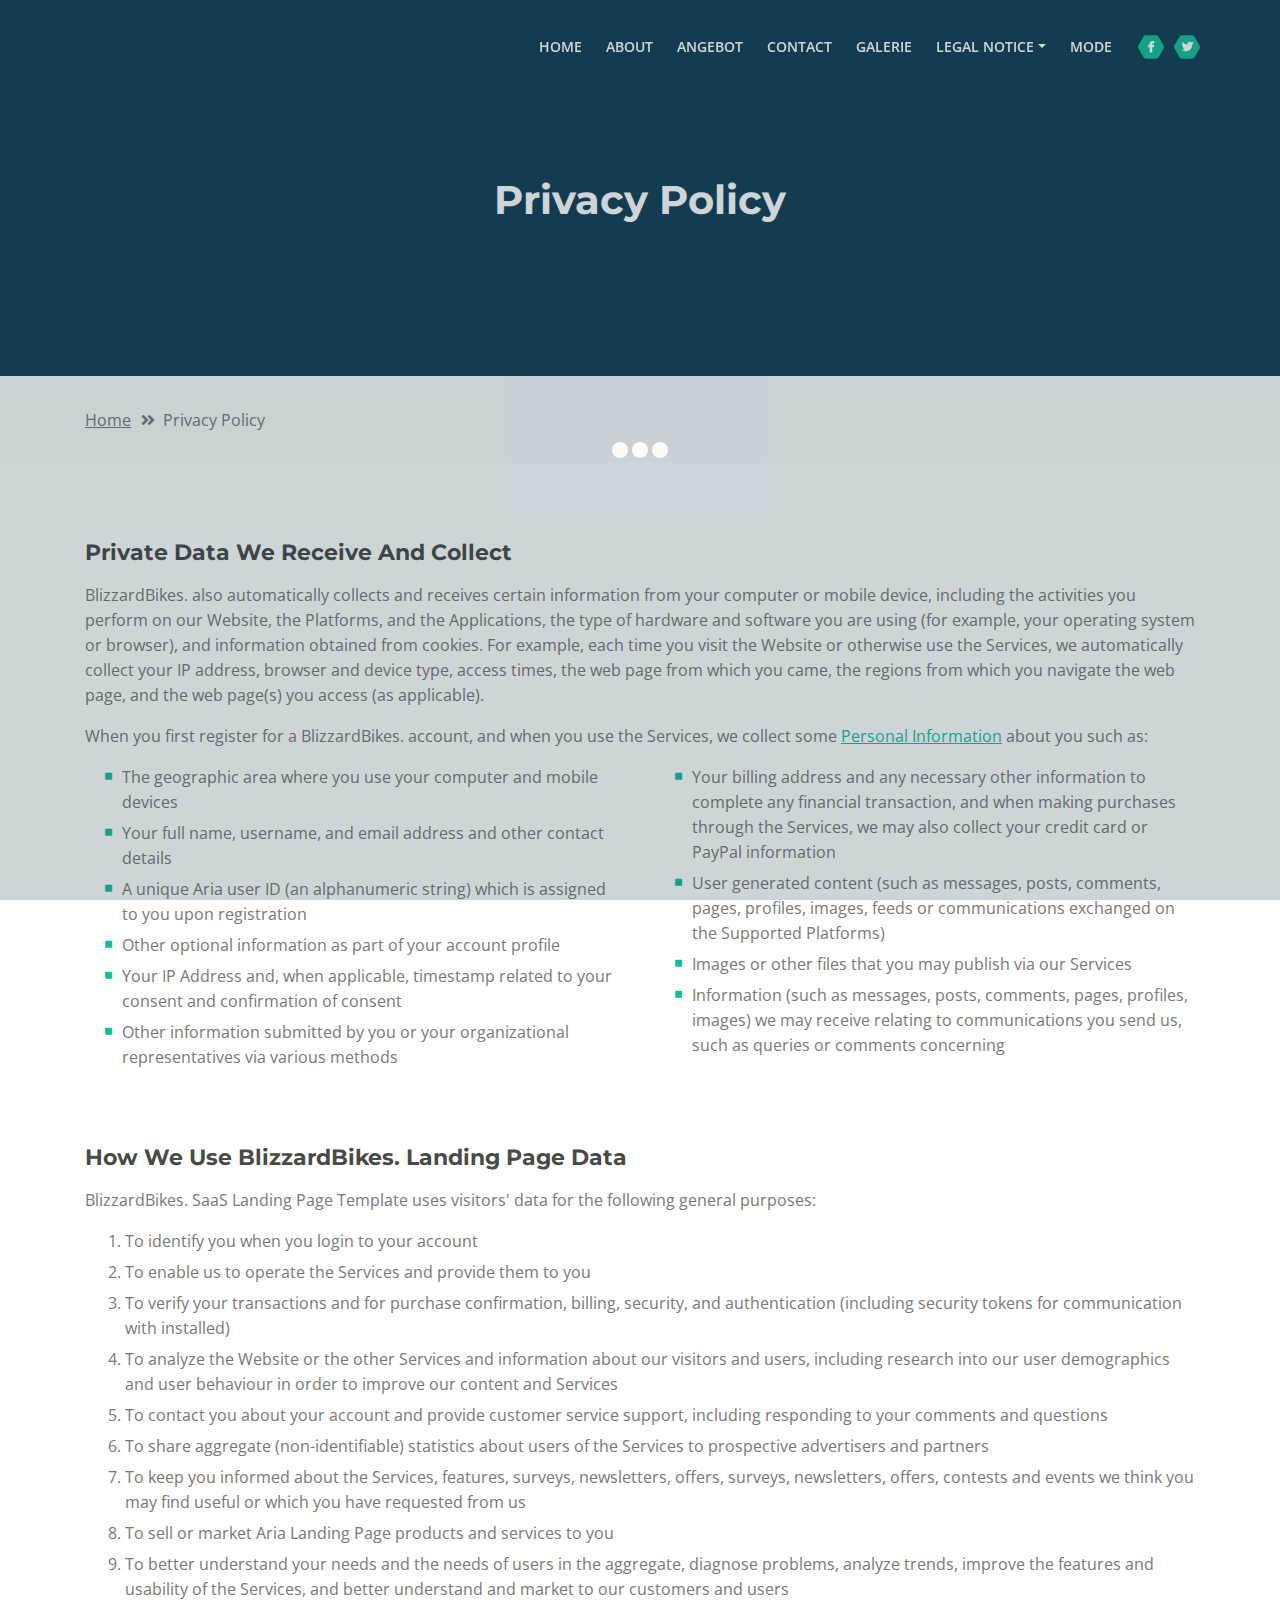
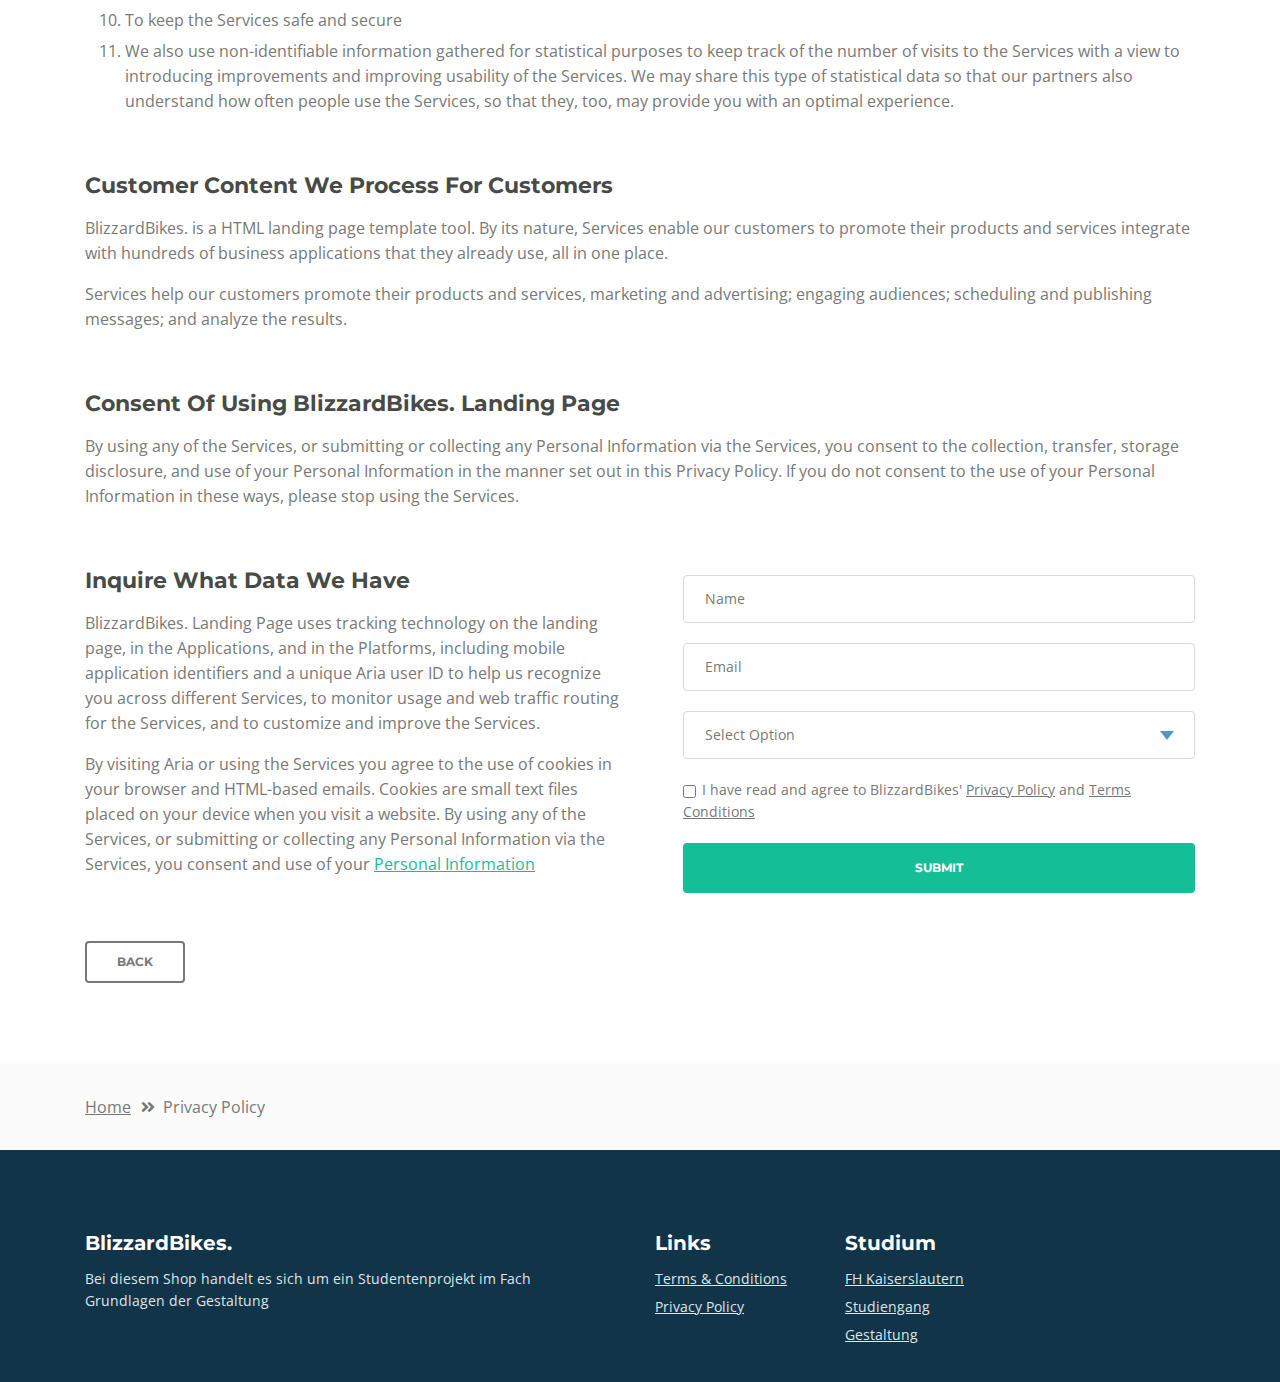
<file: privacy-policy.html>
<!DOCTYPE html>
<html lang="en">
<head>
    <meta charset="utf-8">
    <meta name="viewport" content="width=device-width, initial-scale=1, shrink-to-fit=no">
    
    <!-- SEO Meta Tags 
    <meta name="description" content="Aria is a business focused HTML landing page template built with Bootstrap to help you create lead generation websites for companies and their services.">
    <meta name="author" content="Inovatik">

    <!-- OG Meta Tags to improve the way the post looks when you share the page on LinkedIn, Facebook, Google+ -->
	<meta property="og:site_name" content="" /> <!-- website name -->
	<meta property="og:site" content="" /> <!-- website link -->
	<meta property="og:title" content=""/> <!-- title shown in the actual shared post -->
	<meta property="og:description" content="" /> <!-- description shown in the actual shared post -->
	<meta property="og:image" content="" /> <!-- image link, make sure it's jpg -->
	<meta property="og:url" content="" /> <!-- where do you want your post to link to -->
	<meta property="og:type" content="article" />

    <!-- Website Title -->
    <title>Privacy Policy - BlizzardBikes. </title>
    
    <!-- Styles -->
    <link href="https://fonts.googleapis.com/css?family=Montserrat:500,700&display=swap&subset=latin-ext" rel="stylesheet">
    <link href="https://fonts.googleapis.com/css?family=Open+Sans:400,400i,600&display=swap&subset=latin-ext" rel="stylesheet">
    <link href="css/bootstrap.css" rel="stylesheet">
    <link href="css/fontawesome-all.css" rel="stylesheet">
    <link href="css/swiper.css" rel="stylesheet">
	<link href="css/magnific-popup.css" rel="stylesheet">
    <link href="css/styles.css" rel="stylesheet">
	
	<!-- Favicon  -->
    
</head>
<body data-spy="scroll" data-target=".fixed-top">
    
    <!-- Preloader -->
	<div class="spinner-wrapper">
        <div class="spinner">
            <div class="bounce1"></div>
            <div class="bounce2"></div>
            <div class="bounce3"></div>
        </div>
    </div>
    <!-- end of preloader -->
    

    <!-- Navbar -->
    <nav class="navbar navbar-expand-md navbar-dark navbar-custom fixed-top">
        <!-- Text Logo - Use this if you don't have a graphic logo -->
        <!-- <a class="navbar-brand logo-text page-scroll" href="index.html">Aria</a> -->

        <!-- Image Logo 
        <a class="navbar-brand logo-image" href="index.html"><img src="images/logo.svg" alt="alternative"></a>
        
        <!-- Mobile Menu Toggle Button -->
        <button class="navbar-toggler" type="button" data-toggle="collapse" data-target="#navbarsExampleDefault" aria-controls="navbarsExampleDefault" aria-expanded="false" aria-label="Toggle navigation">
            <span class="navbar-toggler-awesome fas fa-bars"></span>
            <span class="navbar-toggler-awesome fas fa-times"></span>
        </button>
        <!-- end of mobile menu toggle button -->

        <div class="collapse navbar-collapse" id="navbarsExampleDefault">
            <ul class="navbar-nav ml-auto">
                <li class="nav-item">
                    <a class="nav-link page-scroll" href="index.html#header">HOME <span class="sr-only">(current)</span></a>
                </li>
                <li class="nav-item">
                    <a class="nav-link page-scroll" href="index.html#intro">ABOUT</a>
                </li>
                <li class="nav-item">
                    <a class="nav-link page-scroll" href="index.html#services">ANGEBOT</a>
                </li>
                <li class="nav-item">
                    <a class="nav-link page-scroll" href="index.html#callMe">CONTACT</a>
                </li>
                <li class="nav-item">
                    <a class="nav-link page-scroll" href="index.html#projects">GALERIE</a>
                </li>

                <!-- Dropdown Menu -->          
                <li class="nav-item dropdown">
                    <a class="nav-link dropdown-toggle page-scroll" href="index.html#about" id="navbarDropdown" role="button" aria-haspopup="true" aria-expanded="false">LEGAL NOTICE</a>
                    <div class="dropdown-menu" aria-labelledby="navbarDropdown">
                        <a class="dropdown-item" href="terms-conditions.html"><span class="item-text">TERMS CONDITIONS</span></a>
                        <div class="dropdown-items-divide-hr"></div>
                        <a class="dropdown-item" href="privacy-policy.html"><span class="item-text">PRIVACY POLICY</span></a>
                    </div>
                </li>
                <!-- end of dropdown menu -->

                <li class="nav-item">
                    <a class="nav-link page-scroll" href="index.html#contact">MODE</a>
                </li>
            </ul>
            <span class="nav-item social-icons">
                <span class="fa-stack">
                    <a href="#your-link">
                        <span class="hexagon"></span>
                        <i class="fab fa-facebook-f fa-stack-1x"></i>
                    </a>
                </span>
                <span class="fa-stack">
                    <a href="#your-link">
                        <span class="hexagon"></span>
                        <i class="fab fa-twitter fa-stack-1x"></i>
                    </a>
                </span>
            </span>
        </div>
    </nav> <!-- end of navbar -->
    <!-- end of navbar -->


    <!-- Header -->
    <header id="header" class="ex-header">
        <div class="container">
            <div class="row">
                <div class="col-md-12">
                    <h1>Privacy Policy</h1>
                </div> <!-- end of col -->
            </div> <!-- end of row -->
        </div> <!-- end of container -->
    </header> <!-- end of ex-header -->
    <!-- end of header -->


    <!-- Breadcrumbs -->
    <div class="ex-basic-1">
        <div class="container">
            <div class="row">
                <div class="col-lg-12">
                    <div class="breadcrumbs">
                        <a href="index.html">Home</a><i class="fa fa-angle-double-right"></i><span>Privacy Policy</span>
                    </div> <!-- end of breadcrumbs -->
                </div> <!-- end of col -->
            </div> <!-- end of row -->
        </div> <!-- end of container -->
    </div> <!-- end of ex-basic-1 -->
    <!-- end of breadcrumbs -->


    <!-- Privacy Content -->
    <div class="ex-basic-2">
        <div class="container">
            <div class="row">
                <div class="col-lg-12">
                    <div class="text-container">
                        <h3>Private Data We Receive And Collect</h3>
                        <p>BlizzardBikes. also automatically collects and receives certain information from your computer or mobile device, including the activities you perform on our Website, the Platforms, and the Applications, the type of hardware and software you are using (for example, your operating system or browser), and information obtained from cookies. For example, each time you visit the Website or otherwise use the Services, we automatically collect your IP address, browser and device type, access times, the web page from which you came, the regions from which you navigate the web page, and the web page(s) you access (as applicable).</p>
                        <p>When you first register for a BlizzardBikes. account, and when you use the Services, we collect some <a class="green" href="#your-link">Personal Information</a> about you such as:</p>
                        <div class="row">
                            <div class="col-md-6">
                                <ul class="list-unstyled li-space-lg indent">
                                    <li class="media">
                                        <i class="fas fa-square"></i>
                                        <div class="media-body">The geographic area where you use your computer and mobile devices</div>
                                    </li>
                                    <li class="media">
                                        <i class="fas fa-square"></i>
                                        <div class="media-body">Your full name, username, and email address and other contact details</div>
                                    </li>
                                    <li class="media">
                                        <i class="fas fa-square"></i>
                                        <div class="media-body">A unique Aria user ID (an alphanumeric string) which is assigned to you upon registration</div>
                                    </li>
                                    <li class="media">
                                        <i class="fas fa-square"></i>
                                        <div class="media-body">Other optional information as part of your account profile</div>
                                    </li>
                                    <li class="media">
                                        <i class="fas fa-square"></i>
                                        <div class="media-body">Your IP Address and, when applicable, timestamp related to your consent and confirmation of consent</div>
                                    </li>
                                    <li class="media">
                                        <i class="fas fa-square"></i>
                                        <div class="media-body">Other information submitted by you or your organizational representatives via various methods</div>
                                    </li>
                                </ul>
                            </div> <!-- end of col -->

                            <div class="col-md-6">
                                <ul class="list-unstyled li-space-lg indent">
                                    <li class="media">
                                        <i class="fas fa-square"></i>
                                        <div class="media-body">Your billing address and any necessary other information to complete any financial transaction, and when making purchases through the Services, we may also collect your credit card or PayPal information</div>
                                    </li>
                                    <li class="media">
                                        <i class="fas fa-square"></i>
                                        <div class="media-body">User generated content (such as messages, posts, comments, pages, profiles, images, feeds or communications exchanged on the Supported Platforms)</div>
                                    </li>
                                    <li class="media">
                                        <i class="fas fa-square"></i>
                                        <div class="media-body">Images or other files that you may publish via our Services</div>
                                    </li>
                                    <li class="media">
                                        <i class="fas fa-square"></i>
                                        <div class="media-body">Information (such as messages, posts, comments, pages, profiles, images) we may receive relating to communications you send us, such as queries or comments concerning</div>
                                    </li>
                                </ul>
                            </div> <!-- end of col -->
                        </div> <!-- end of row -->
                    </div> <!-- end of text-container-->
                    
                    <div class="text-container">
                        <h3>How We Use BlizzardBikes. Landing Page Data</h3>
                        <p>BlizzardBikes. SaaS Landing Page Template uses visitors' data for the following general purposes:</p>
                        <ol class="li-space-lg">
                            <li>To identify you when you login to your account</li>
                            <li>To enable us to operate the Services and provide them to you</li>
                            <li>To verify your transactions and for purchase confirmation, billing, security, and authentication (including security tokens for communication with installed)</li>
                            <li>To analyze the Website or the other Services and information about our visitors and users, including research into our user demographics and user behaviour in order to improve our content and Services</li>
                            <li>To contact you about your account and provide customer service support, including responding to your comments and questions</li>
                            <li>To share aggregate (non-identifiable) statistics about users of the Services to prospective advertisers and partners</li>
                            <li>To keep you informed about the Services, features, surveys, newsletters, offers, surveys, newsletters, offers, contests and events we think you may find useful or which you have requested from us</li>
                            <li>To sell or market Aria Landing Page products and services to you</li>
                            <li>To better understand your needs and the needs of users in the aggregate, diagnose problems, analyze trends, improve the features and usability of the Services, and better understand and market to our customers and users</li>
                            <li>To keep the Services safe and secure</li>
                            <li>We also use non-identifiable information gathered for statistical purposes to keep track of the number of visits to the Services with a view to introducing improvements and improving usability of the Services. We may share this type of statistical data so that our partners also understand how often people use the Services, so that they, too, may provide you with an optimal experience.</li>
                        </ol>
                    </div> <!-- end of text-container -->

                    <div class="text-container">
                        <h3>Customer Content We Process For Customers</h3>
                        <p>BlizzardBikes. is a HTML landing page template tool. By its nature, Services enable our customers to promote their products and services integrate with hundreds of business applications that they already use, all in one place.</p>
                        <p>Services help our customers promote their products and services, marketing and advertising; engaging audiences; scheduling and publishing messages; and analyze the results.</p>
                    </div> <!-- end of text container -->

                    <div class="text-container">
                        <h3>Consent Of Using BlizzardBikes. Landing Page</h3>
					    <p class="mb-5">By using any of the Services, or submitting or collecting any Personal Information via the Services, you consent to the collection, transfer, storage disclosure, and use of your Personal Information in the manner set out in this Privacy Policy. If you do not consent to the use of your Personal Information in these ways, please stop using the Services.</p>
                    </div> <!-- end of text-container -->
                                       
                    <div class="row">
                        <div class="col-md-6">
                            <div class="text-container last">
                                <h3>Inquire What Data We Have</h3>
                                <p>BlizzardBikes. Landing Page uses tracking technology on the landing page, in the Applications, and in the Platforms, including mobile application identifiers and a unique Aria user ID to help us recognize you across different Services, to monitor usage and web traffic routing for the Services, and to customize and improve the Services.</p>
                                <p> By visiting Aria or using the Services you agree to the use of cookies in your browser and HTML-based emails. Cookies are small text files placed on your device when you visit a website. By using any of the Services, or submitting or collecting any Personal Information via the Services, you consent and use of your <a class="green" href="#your-link">Personal Information</a></p>
                            </div> <!-- end of text container -->
                        </div> <!-- end of col-->
                        <div class="col-md-6">

                            <!-- Privacy Form -->
                            <div class="form-container">
                                <form id="privacyForm" data-toggle="validator" data-focus="false">
                                    <div class="form-group">
                                        <input type="text" class="form-control-input" id="pname" required>
                                        <label class="label-control" for="pname">Name</label>
                                        <div class="help-block with-errors"></div>
                                    </div>
                                    <div class="form-group">
                                        <input type="email" class="form-control-input" id="pemail" required>
                                        <label class="label-control" for="pemail">Email</label>
                                        <div class="help-block with-errors"></div>
                                    </div>
                                    <div class="form-group">
                                        <select class="form-control-select" id="pselect" required>
                                            <option class="select-option" value="" disabled selected>Select Option</option>
                                            <option class="select-option" value="Delete data">Delete my data</option>
                                            <option class="select-option" value="Show me data">Show me my data</option>
                                        </select>
                                        <div class="help-block with-errors"></div>
                                    </div>
                                    <div class="form-group checkbox">
                                        <input type="checkbox" id="pterms" value="Agreed-to-Terms" required>I have read and agree to BlizzardBikes' <a href="privacy-policy.html">Privacy Policy</a> and <a href="terms-conditions.html">Terms Conditions</a>
                                        <div class="help-block with-errors"></div>
                                    </div>
                                    <div class="form-group">
                                        <button type="submit" class="form-control-submit-button">SUBMIT</button>
                                    </div>
                                    <div class="form-message">
                                        <div id="pmsgSubmit" class="h3 text-center hidden"></div>
                                    </div>
                                </form>
                            </div> <!-- end of form container -->
                            <!-- end of privacy form -->

                        </div> <!-- end of col--> 
                    </div> <!-- end of row -->
                    <a class="btn-outline-reg back" href="index.html">BACK</a>
                </div> <!-- end of col-->
            </div> <!-- end of row -->
        </div> <!-- end of container -->
    </div> <!-- end of ex-basic-2 -->
    <!-- end of privacy content -->


    <!-- Breadcrumbs -->
    <div class="ex-basic-1">
        <div class="container">
            <div class="row">
                <div class="col-lg-12">
                    <div class="breadcrumbs">
                        <a href="index.html">Home</a><i class="fa fa-angle-double-right"></i><span>Privacy Policy</span>
                    </div> <!-- end of breadcrumbs -->
                </div> <!-- end of col -->
            </div> <!-- end of row -->
        </div> <!-- end of container -->
    </div> <!-- end of ex-basic-1 -->
    <!-- end of breadcrumbs -->

    
    <!-- Footer -->
    <div class="footer">
        <div class="container">
            <div class="row">
                <div class="col-md-6">
                    <div class="text-container about">
                        <h4>BlizzardBikes.</h4>
                        <p class="white">Bei diesem Shop handelt es sich um ein Studentenprojekt im Fach Grundlagen der Gestaltung</p>
                    </div> <!-- end of text-container -->
                </div> <!-- end of col -->
                <div class="col-md-2">
                    <div class="text-container">
                        <h4>Links</h4>
                        <ul class="list-unstyled li-space-lg white">
                            
                            <li>
                                <a class="white" href="terms-conditions.html">Terms & Conditions</a>
                            </li>
                            <li>
                                <a class="white" href="privacy-policy.html">Privacy Policy</a>
                            </li>
                        </ul>
                    </div> <!-- end of text-container -->
                </div> <!-- end of col -->
               
                <div class="col-md-2">
                    <div class="text-container">
                        <h4> Studium </h4>
                        <ul class="list-unstyled li-space-lg">
                            <li>
                                <a class="white" href="https://www.hs-kl.de/" target="_blank" >FH Kaiserslautern</a>
                            </li>
                            <li>
                                <a class="white" href="https://www.hs-kl.de/informatik-und-mikrosystemtechnik/studiengaenge/digital-media-marketing" target="_blank" >Studiengang</a>
                            </li>
                            <li>
                                <a class="white" href="http://sedka.net/" target="_blank" >Gestaltung</a>
                            </li>
                        </ul>
                    </div> <!-- end of text-container -->
                </div> <!-- end of col -->
            </div> <!-- end of row -->
        </div> <!-- end of container -->
    </div> <!-- end of footer -->  
    <!-- end of footer -->

    
    <!-- Scripts -->
    <script src="js/jquery.min.js"></script> <!-- jQuery for Bootstrap's JavaScript plugins -->
    <script src="js/popper.min.js"></script> <!-- Popper tooltip library for Bootstrap -->
    <script src="js/bootstrap.min.js"></script> <!-- Bootstrap framework -->
    <script src="js/jquery.easing.min.js"></script> <!-- jQuery Easing for smooth scrolling between anchors -->
    <script src="js/swiper.min.js"></script> <!-- Swiper for image and text sliders -->
    <script src="js/jquery.magnific-popup.js"></script> <!-- Magnific Popup for lightboxes -->
    <script src="js/morphext.min.js"></script> <!-- Morphtext rotating text in the header -->
    <script src="js/isotope.pkgd.min.js"></script> <!-- Isotope for filter -->
    <script src="js/validator.min.js"></script> <!-- Validator.js - Bootstrap plugin that validates forms -->
    <script src="js/scripts.js"></script> <!-- Custom scripts -->
</body>
</html>
</file>
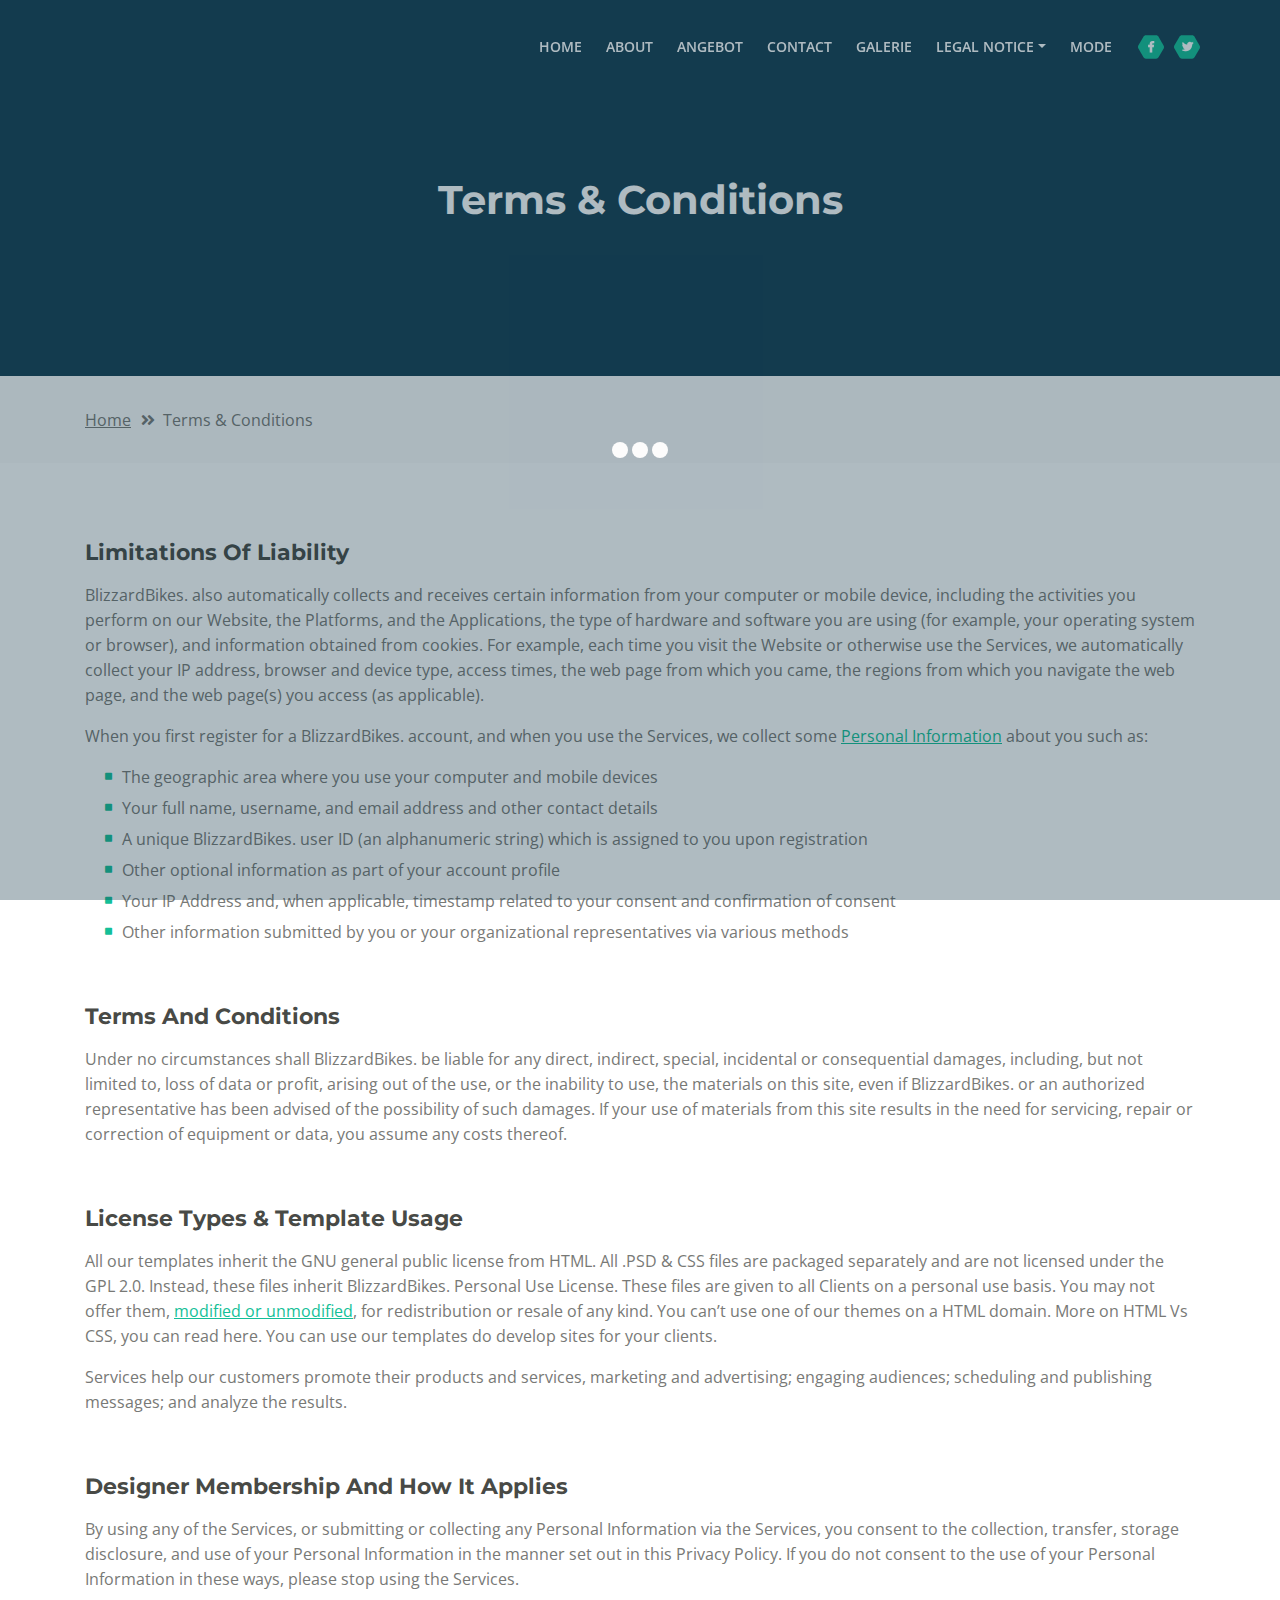
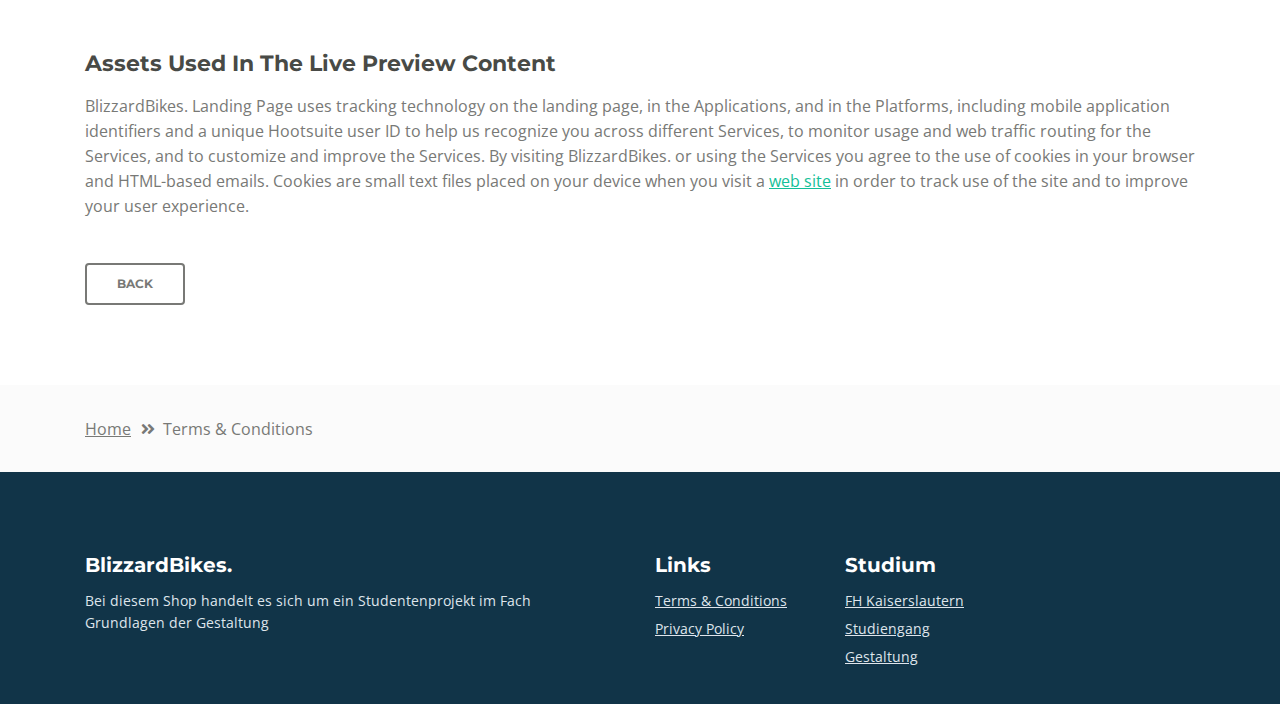
<file: terms-conditions.html>
<!DOCTYPE html>
<html lang="en">
<head>
    <meta charset="utf-8">
    <meta name="viewport" content="width=device-width, initial-scale=1, shrink-to-fit=no">
    
   

    <!-- OG Meta Tags to improve the way the post looks when you share the page on LinkedIn, Facebook, Google+ -->
	<meta property="og:site_name" content="" /> <!-- website name -->
	<meta property="og:site" content="" /> <!-- website link -->
	<meta property="og:title" content=""/> <!-- title shown in the actual shared post -->
	<meta property="og:description" content="" /> <!-- description shown in the actual shared post -->
	<meta property="og:image" content="" /> <!-- image link, make sure it's jpg -->
	<meta property="og:url" content="" /> <!-- where do you want your post to link to -->
	<meta property="og:type" content="article" />

    <!-- Website Title -->
    <title>Terms Conditions - BlizzardBikes. </title>
    
    <!-- Styles -->
    <link href="https://fonts.googleapis.com/css?family=Montserrat:500,700&display=swap&subset=latin-ext" rel="stylesheet">
    <link href="https://fonts.googleapis.com/css?family=Open+Sans:400,400i,600&display=swap&subset=latin-ext" rel="stylesheet">
    <link href="css/bootstrap.css" rel="stylesheet">
    <link href="css/fontawesome-all.css" rel="stylesheet">
    <link href="css/swiper.css" rel="stylesheet">
	<link href="css/magnific-popup.css" rel="stylesheet">
    <link href="css/styles.css" rel="stylesheet">
	
	
    
    <!-- Preloader -->
	<div class="spinner-wrapper">
        <div class="spinner">
            <div class="bounce1"></div>
            <div class="bounce2"></div>
            <div class="bounce3"></div>
        </div>
    </div>
    <!-- end of preloader -->
    

    <!-- Navbar -->
    <nav class="navbar navbar-expand-md navbar-dark navbar-custom fixed-top">
        <!-- Text Logo - Use this if you don't have a graphic logo -->
        <!-- <a class="navbar-brand logo-text page-scroll" href="index.html">Aria</a> -->

        
        
        <!-- Mobile Menu Toggle Button -->
        <button class="navbar-toggler" type="button" data-toggle="collapse" data-target="#navbarsExampleDefault" aria-controls="navbarsExampleDefault" aria-expanded="false" aria-label="Toggle navigation">
            <span class="navbar-toggler-awesome fas fa-bars"></span>
            <span class="navbar-toggler-awesome fas fa-times"></span>
        </button>
        <!-- end of mobile menu toggle button -->

        <div class="collapse navbar-collapse" id="navbarsExampleDefault">
            <ul class="navbar-nav ml-auto">
                <li class="nav-item">
                    <a class="nav-link page-scroll" href="index.html#header">HOME <span class="sr-only">(current)</span></a>
                </li>
                <li class="nav-item">
                    <a class="nav-link page-scroll" href="index.html#intro">ABOUT</a>
                </li>
                <li class="nav-item">
                    <a class="nav-link page-scroll" href="index.html#services">ANGEBOT</a>
                </li>
                <li class="nav-item">
                    <a class="nav-link page-scroll" href="index.html#callMe">CONTACT</a>
                </li>
                <li class="nav-item">
                    <a class="nav-link page-scroll" href="index.html#projects">GALERIE</a>
                </li>

                <!-- Dropdown Menu -->          
                <li class="nav-item dropdown">
                    <a class="nav-link dropdown-toggle page-scroll" href="index.html#about" id="navbarDropdown" role="button" aria-haspopup="true" aria-expanded="false">LEGAL NOTICE</a>
                    <div class="dropdown-menu" aria-labelledby="navbarDropdown">
                        <a class="dropdown-item" href="terms-conditions.html"><span class="item-text">TERMS CONDITIONS</span></a>
                        <div class="dropdown-items-divide-hr"></div>
                        <a class="dropdown-item" href="privacy-policy.html"><span class="item-text">PRIVACY POLICY</span></a>
                    </div>
                </li>
                <!-- end of dropdown menu -->

                <li class="nav-item">
                    <a class="nav-link page-scroll" href="index.html#contact">MODE</a>
                </li>
            </ul>
            <span class="nav-item social-icons">
                <span class="fa-stack">
                    <a href="#your-link">
                        <span class="hexagon"></span>
                        <i class="fab fa-facebook-f fa-stack-1x"></i>
                    </a>
                </span>
                <span class="fa-stack">
                    <a href="#your-link">
                        <span class="hexagon"></span>
                        <i class="fab fa-twitter fa-stack-1x"></i>
                    </a>
                </span>
            </span>
        </div>
    </nav> <!-- end of navbar -->
    <!-- end of navbar -->


    <!-- Header -->
    <header id="header" class="ex-header">
        <div class="container">
            <div class="row">
                <div class="col-lg-12">
                    <h1>Terms & Conditions</h1>
                </div> <!-- end of col -->
            </div> <!-- end of row -->
        </div> <!-- end of container -->
    </header> <!-- end of ex-header -->
    <!-- end of header -->


    <!-- Breadcrumbs -->
    <div class="ex-basic-1">
        <div class="container">
            <div class="row">
                <div class="col-lg-12">
                    <div class="breadcrumbs">
                        <a href="index.html">Home</a><i class="fa fa-angle-double-right"></i><span>Terms & Conditions</span>
                    </div> <!-- end of breadcrumbs -->
                </div> <!-- end of col -->
            </div> <!-- end of row -->
        </div> <!-- end of container -->
    </div> <!-- end of ex-basic-1 -->
    <!-- end of breadcrumbs -->


    <!-- Terms Content -->
    <div class="ex-basic-2">
        <div class="container">
            <div class="row">
                <div class="col-lg-12">
                    <div class="text-container">
                        <h3>Limitations Of Liability</h3>
                        <p>BlizzardBikes. also automatically collects and receives certain information from your computer or mobile device, including the activities you perform on our Website, the Platforms, and the Applications, the type of hardware and software you are using (for example, your operating system or browser), and information obtained from cookies. For example, each time you visit the Website or otherwise use the Services, we automatically collect your IP address, browser and device type, access times, the web page from which you came, the regions from which you navigate the web page, and the web page(s) you access (as applicable).</p>
                        <p>When you first register for a BlizzardBikes. account, and when you use the Services, we collect some <a class="green" href="#your-link">Personal Information</a> about you such as:</p>
                        <ul class="list-unstyled li-space-lg indent">
                            <li class="media">
                                <i class="fas fa-square"></i>
                                <div class="media-body">The geographic area where you use your computer and mobile devices</div>
                            </li>
                            <li class="media">
                                <i class="fas fa-square"></i>
                                <div class="media-body">Your full name, username, and email address and other contact details</div>
                            </li>
                            <li class="media">
                                <i class="fas fa-square"></i>
                                <div class="media-body">A unique BlizzardBikes. user ID (an alphanumeric string) which is assigned to you upon registration</div>
                            </li>
                            <li class="media">
                                <i class="fas fa-square"></i>
                                <div class="media-body">Other optional information as part of your account profile</div>
                            </li>
                            <li class="media">
                                <i class="fas fa-square"></i>
                                <div class="media-body">Your IP Address and, when applicable, timestamp related to your consent and confirmation of consent</div>
                            </li>
                            <li class="media">
                                <i class="fas fa-square"></i>
                                <div class="media-body">Other information submitted by you or your organizational representatives via various methods</div>
                            </li>
                        </ul>
                    </div> <!-- end of text-container -->
                    
                    <div class="text-container">
                        <h3>Terms And Conditions</h3>
                        <p>Under no circumstances shall BlizzardBikes. be liable for any direct, indirect, special, incidental or consequential damages, including, but not limited to, loss of data or profit, arising out of the use, or the inability to use, the materials on this site, even if BlizzardBikes. or an authorized representative has been advised of the possibility of such damages. If your use of materials from this site results in the need for servicing, repair or correction of equipment or data, you assume any costs thereof.</p>
                    </div> <!-- end of text-container -->

                    <div class="text-container">
                        <h3>License Types & Template Usage</h3>
                        <p>All our templates inherit the GNU general public license from HTML. All .PSD & CSS files are packaged separately and are not licensed under the GPL 2.0. Instead, these files inherit BlizzardBikes. Personal Use License. These files are given to all Clients on a personal use basis. You may not offer them, <a class="green" href="#your-link">modified or unmodified</a>, for redistribution or resale of any kind. You can’t use one of our themes on a HTML domain. More on HTML Vs CSS, you can read here. You can use our templates do develop sites for your clients.</p>
                        <p>Services help our customers promote their products and services, marketing and advertising; engaging audiences; scheduling and publishing messages; and analyze the results.</p>
                    </div> <!-- end of text-container -->

                    <div class="text-container">
                        <h3>Designer Membership And How It Applies</h3>
                        <p>By using any of the Services, or submitting or collecting any Personal Information via the Services, you consent to the collection, transfer, storage disclosure, and use of your Personal Information in the manner set out in this Privacy Policy. If you do not consent to the use of your Personal Information in these ways, please stop using the Services.</p>
                    </div> <!-- end of text-container -->
                    
                    <div class="text-container last">
                        <h3>Assets Used In The Live Preview Content</h3>
                        <p>BlizzardBikes. Landing Page uses tracking technology on the landing page, in the Applications, and in the Platforms, including mobile application identifiers and a unique Hootsuite user ID to help us recognize you across different Services, to monitor usage and web traffic routing for the Services, and to customize and improve the Services. By visiting BlizzardBikes. or using the Services you agree to the use of cookies in your browser and HTML-based emails. Cookies are small text files placed on your device when you visit a <a class="green" href="#your-link">web site</a> in order to track use of the site and to improve your user experience.</p>
                        <a class="btn-outline-reg" href="index.html">BACK</a>
                    </div> <!-- end of text-container -->
                </div>
            </div> <!-- end of row -->
        </div> <!-- end of container -->
    </div> <!-- end of ex-basic -->
    <!-- end of terms content -->

    
    <!-- Breadcrumbs -->
    <div class="ex-basic-1">
        <div class="container">
            <div class="row">
                <div class="col-lg-12">
                    <div class="breadcrumbs">
                        <a href="index.html">Home</a><i class="fa fa-angle-double-right"></i><span>Terms & Conditions</span>
                    </div> <!-- end of breadcrumbs -->
                </div> <!-- end of col -->
            </div> <!-- end of row -->
        </div> <!-- end of container -->
    </div> <!-- end of ex-basic-1 -->
    <!-- end of breadcrumbs -->



    <!-- Footer -->
    <div class="footer">
        <div class="container">
            <div class="row">
                <div class="col-md-6">
                    <div class="text-container about">
                        <h4>BlizzardBikes.</h4>
                        <p class="white">Bei diesem Shop handelt es sich um ein Studentenprojekt im Fach Grundlagen der Gestaltung</p>
                    </div> <!-- end of text-container -->
                </div> <!-- end of col -->
                <div class="col-md-2">
                    <div class="text-container">
                        <h4>Links</h4>
                        <ul class="list-unstyled li-space-lg white">
                            
                            <li>
                                <a class="white" href="terms-conditions.html">Terms & Conditions</a>
                            </li>
                            <li>
                                <a class="white" href="privacy-policy.html">Privacy Policy</a>
                            </li>
                        </ul>
                    </div> <!-- end of text-container -->
                </div> <!-- end of col -->
               
                <div class="col-md-2">
                    <div class="text-container">
                        <h4> Studium </h4>
                        <ul class="list-unstyled li-space-lg">
                            <li>
                                <a class="white" href="https://www.hs-kl.de/" target="_blank" >FH Kaiserslautern</a>
                            </li>
                            <li>
                                <a class="white" href="https://www.hs-kl.de/informatik-und-mikrosystemtechnik/studiengaenge/digital-media-marketing" target="_blank" >Studiengang</a>
                            </li>
                            <li>
                                <a class="white" href="http://sedka.net/" target="_blank" >Gestaltung</a>
                            </li>
                        </ul>
                    </div> <!-- end of text-container -->
                </div> <!-- end of col -->
            </div> <!-- end of row -->
        </div> <!-- end of container -->
    </div> <!-- end of footer -->  
    <!-- end of footer -->


	
    <!-- Scripts -->
    <script src="js/jquery.min.js"></script> <!-- jQuery for Bootstrap's JavaScript plugins -->
    <script src="js/popper.min.js"></script> <!-- Popper tooltip library for Bootstrap -->
    <script src="js/bootstrap.min.js"></script> <!-- Bootstrap framework -->
    <script src="js/jquery.easing.min.js"></script> <!-- jQuery Easing for smooth scrolling between anchors -->
    <script src="js/swiper.min.js"></script> <!-- Swiper for image and text sliders -->
    <script src="js/jquery.magnific-popup.js"></script> <!-- Magnific Popup for lightboxes -->
    <script src="js/morphext.min.js"></script> <!-- Morphtext rotating text in the header -->
    <script src="js/isotope.pkgd.min.js"></script> <!-- Isotope for filter -->
    <script src="js/validator.min.js"></script> <!-- Validator.js - Bootstrap plugin that validates forms -->
    <script src="js/scripts.js"></script> <!-- Custom scripts -->
</body>
</html>
</file>
<file: css/styles.css>
/*****************************************
Table Of Contents:

01. General Styles
02. Preloader
03. Navigation
04. Header
05. Intro
06. Description
07. Services
08. Details 1
09. Details 2
10. Testimonials
11. Call Me
12. Projects
13. Project Lightboxes
14. Team
15. About
16. Contact
17. Footer
18. Copyright
19. Back To Top Button
20. Extra Pages
21. Media Queries
******************************************/

/*****************************************
Colors:

- Backgrounds - light gray #fbfbfb
- Background - dark blue #153e52
- Backgrounds navbar, footer - dark gray #113448
- Buttons, bullets, icons - green #14bf98
- Headings text - black #484a46
- Body text - gray #787976
- Body text - light gray #dfe5ec
******************************************/


/******************************/
/*     01. General Styles     */
/******************************/
body,
html {
    width: 100%;
	height: 100%;
}

body, p {
	color: #787976; 
	font: 400 1rem/1.5625rem "Open Sans", sans-serif;
}

.p-large {
	font: 400 1.125rem/1.625rem "Open Sans", sans-serif;
}

.p-small {
	font: 400 0.875rem/1.375rem "Open Sans", sans-serif;
}

.p-heading {
	margin-bottom: 3.5rem;
	text-align: center;
}

.li-space-lg li {
	margin-bottom: 0.375rem;
}

.indent {
	padding-left: 1.25rem;
}

h1 {
	color: #484a46;
	font: 700 2.5rem/3rem "Montserrat", sans-serif;
}

h2 {
	color: #484a46;
	font: 700 1.75rem/2.125rem "Montserrat", sans-serif;
}

h3 {
	color: #484a46;
	font: 700 1.375rem/1.75rem "Montserrat", sans-serif;
}

h4 {
	color: #484a46;
	font: 700 1.25rem/1.625rem "Montserrat", sans-serif;
}

h5 {
	color: #484a46;
	font: 700 1.125rem/1.5rem "Montserrat", sans-serif;
}

h6 {
	color: #484a46;
	font: 700 1rem/1.375rem "Montserrat", sans-serif;
}

a {
	color: #787976;
	text-decoration: underline;
}

a:hover {
	color: #787976;
	text-decoration: underline;
}

a.green {
	color: #14bf98;
}

a.white,
.white {
	color: #dfe5ec;
}

.testimonial-text {
	font-style: italic;
}

.testimonial-author {
	font: 700 1rem/1.375rem "Montserrat", sans-serif;
}

strong {
	color: #484a46;
}

.section-title {
	color: #14bf98;
	font: 500 0.8125rem/1.125rem "Montserrat", sans-serif;
}

.btn-solid-reg {
	display: inline-block;
	padding: 1.1875rem 1.875rem 1.1875rem 1.875rem;
	border: 0.125rem solid #14bf98;
	border-radius: 0.25rem;
	background-color: #14bf98;
	color: #fff;
	font: 700 0.75rem/0 "Montserrat", sans-serif;
	text-decoration: none;
	transition: all 0.2s;
}

.btn-solid-reg:hover {
	background-color: transparent;
	color: #14bf98;
	text-decoration: none;
}

.btn-solid-lg {
	display: inline-block;
	padding: 1.375rem 2.125rem 1.375rem 2.125rem;
	border: 0.125rem solid #14bf98;
	border-radius: 0.25rem;
	background-color: #14bf98;
	color: #fff;
	font: 700 0.75rem/0 "Montserrat", sans-serif;
	text-decoration: none;
	transition: all 0.2s;
}

.btn-solid-lg:hover {
	background-color: transparent;
	color: #14bf98;
	text-decoration: none;
}

.btn-outline-reg {
	display: inline-block;
	padding: 1.1875rem 1.875rem 1.1875rem 1.875rem;
	border: 0.125rem solid #787976;
	border-radius: 0.25rem;
	background-color: transparent;
	color: #787976;
	font: 700 0.75rem/0 "Montserrat", sans-serif;
	text-decoration: none;
	transition: all 0.2s;
}

.btn-outline-reg:hover {
	background-color: #787976;
	color: #fff;
	text-decoration: none;
}

.btn-outline-lg {
	display: inline-block;
	padding: 1.375rem 2.125rem 1.375rem 2.125rem;
	border: 0.125rem solid #787976;
	border-radius: 0.25rem;
	background-color: transparent;
	color: #787976;
	font: 700 0.75rem/0 "Montserrat", sans-serif;
	text-decoration: none;
	transition: all 0.2s;
}

.btn-outline-lg:hover {
	background-color: #787976;
	color: #fff;
	text-decoration: none;
}

.btn-outline-sm {
	display: inline-block;
	padding: 1rem 1.625rem 0.9375rem 1.625rem;
	border: 0.125rem solid #787976;
	border-radius: 0.25rem;
	background-color: transparent;
	color: #787976;
	font: 700 0.75rem/0 "Montserrat", sans-serif;
	text-decoration: none;
	transition: all 0.2s;
}

.btn-outline-sm:hover {
	background-color: #787976;
	color: #fff;
	text-decoration: none;
}

.form-group {
	position: relative;
	margin-bottom: 1.25rem;
}

.form-group.has-error.has-danger {
	margin-bottom: 0.625rem;
}

.form-group.has-error.has-danger .help-block.with-errors ul {
	margin-top: 0.375rem;
}

.label-control {
	position: absolute;
	top: 0.8125rem;
	left: 1.375rem;
	color: #787976;
	opacity: 1;
	font: 400 0.875rem/1.375rem "Open Sans", sans-serif;
	cursor: text;
	transition: all 0.2s ease;
}

/* IE10+ hack to solve lower label text position compared to the rest of the browsers */
@media screen and (-ms-high-contrast: active), screen and (-ms-high-contrast: none) {  
	.label-control {
		top: 0.9375rem;
	}
}

.form-control-input:focus + .label-control,
.form-control-input.notEmpty + .label-control,
.form-control-textarea:focus + .label-control,
.form-control-textarea.notEmpty + .label-control {
	top: 0.125rem;
	opacity: 1;
	font-size: 0.75rem;
	font-weight: 500;
}

.form-control-input,
.form-control-select {
	display: block; /* needed for proper display of the label in Firefox, IE, Edge */
	width: 100%;
	padding-top: 1.25rem;
	padding-bottom: 0.25rem;
	padding-left: 1.3125rem;
	border: 1px solid #dadada;
	border-radius: 0.25rem;
	background-color: #fff;
	color: #787976;
	font: 400 0.875rem/1.375rem "Open Sans", sans-serif;
	transition: all 0.2s;
	-webkit-appearance: none; /* removes inner shadow on form inputs on ios safari */
}

.form-control-select {
	padding-top: 0.5rem;
	padding-bottom: 0.5rem;
	height: 3rem;
}

/* IE10+ hack to solve lower label text position compared to the rest of the browsers */
@media screen and (-ms-high-contrast: active), screen and (-ms-high-contrast: none) {  
	.form-control-input {
		padding-top: 1.25rem;
		padding-bottom: 0.75rem;
		line-height: 1.75rem;
	}

	.form-control-select {
		padding-top: 0.875rem;
		padding-bottom: 0.75rem;
		height: 3.125rem;
		line-height: 2.125rem;
	}
}

select {
    /* you should keep these first rules in place to maintain cross-browser behavior */
    -webkit-appearance: none;
	-moz-appearance: none;
	-ms-appearance: none;
    -o-appearance: none;
    appearance: none;
    background-image: url('../images/down-arrow.png');
    background-position: 96% 50%;
    background-repeat: no-repeat;
    outline: none;
}

select::-ms-expand {
    display: none; /* removes the ugly default down arrow on select form field in IE11 */
}

.form-control-textarea {
	display: block; /* used to eliminate a bottom gap difference between Chrome and IE/FF */
	width: 100%;
	height: 8rem; /* used instead of html rows to normalize height between Chrome and IE/FF */
	padding-top: 1.25rem;
	padding-left: 1.3125rem;
	border: 1px solid #dadada;
	border-radius: 0.25rem;
	background-color: #fff;
	color: #787976;
	font: 400 1rem/1.5625rem "Open Sans", sans-serif;
	transition: all 0.2s;
}

.form-control-input:focus,
.form-control-select:focus,
.form-control-textarea:focus {
	border: 1px solid #a1a1a1;
	outline: none; /* Removes blue border on focus */
}

.form-control-input:hover,
.form-control-select:hover,
.form-control-textarea:hover {
	border: 1px solid #a1a1a1;
}

.checkbox {
	font: 400 0.875rem/1.375rem "Open Sans", sans-serif;
}

input[type='checkbox'] {
	vertical-align: -15%;
	margin-right: 0.375rem;
}

/* IE10+ hack to raise checkbox field position compared to the rest of the browsers */
@media screen and (-ms-high-contrast: active), screen and (-ms-high-contrast: none) {  
	input[type='checkbox'] {
		vertical-align: -9%;
	}
}

.form-control-submit-button {
	display: inline-block;
	width: 100%;
	height: 3.125rem;
	border: 0.125rem solid #14bf98;
	border-radius: 0.25rem;
	background-color: #14bf98;
	color: #fff;
	font: 700 0.75rem/1.75rem "Montserrat", sans-serif;
	cursor: pointer;
	transition: all 0.2s;
}

.form-control-submit-button:hover {
	background-color: transparent;
	color: #14bf98;
}

/* Form Success And Error Message Formatting */
#lmsgSubmit.h3.text-center.tada.animated,
#cmsgSubmit.h3.text-center.tada.animated,
#pmsgSubmit.h3.text-center.tada.animated,
#lmsgSubmit.h3.text-center,
#cmsgSubmit.h3.text-center,
#pmsgSubmit.h3.text-center {
	display: block;
	margin-bottom: 0;
	color: #b93636;
	font: 400 1.125rem/1rem "Open Sans", sans-serif;
}

.help-block.with-errors .list-unstyled {
	color: #787976;
	font-size: 0.75rem;
	line-height: 1.125rem;
	text-align: left;
}

.help-block.with-errors ul {
	margin-bottom: 0;
}
/* end of form success and error message formatting */

/* Form Success And Error Message Animation - Animate.css */
@-webkit-keyframes tada {
	from {
		-webkit-transform: scale3d(1, 1, 1);
		-ms-transform: scale3d(1, 1, 1);
		transform: scale3d(1, 1, 1);
	}
	10%, 20% {
		-webkit-transform: scale3d(.9, .9, .9) rotate3d(0, 0, 1, -3deg);
		-ms-transform: scale3d(.9, .9, .9) rotate3d(0, 0, 1, -3deg);
		transform: scale3d(.9, .9, .9) rotate3d(0, 0, 1, -3deg);
	}
	30%, 50%, 70%, 90% {
		-webkit-transform: scale3d(1.1, 1.1, 1.1) rotate3d(0, 0, 1, 3deg);
		-ms-transform: scale3d(1.1, 1.1, 1.1) rotate3d(0, 0, 1, 3deg);
		transform: scale3d(1.1, 1.1, 1.1) rotate3d(0, 0, 1, 3deg);
	}
	40%, 60%, 80% {
		-webkit-transform: scale3d(1.1, 1.1, 1.1) rotate3d(0, 0, 1, -3deg);
		-ms-transform: scale3d(1.1, 1.1, 1.1) rotate3d(0, 0, 1, -3deg);
		transform: scale3d(1.1, 1.1, 1.1) rotate3d(0, 0, 1, -3deg);
	}
	to {
		-webkit-transform: scale3d(1, 1, 1);
		-ms-transform: scale3d(1, 1, 1);
		transform: scale3d(1, 1, 1);
	}
}

@keyframes tada {
	from {
		-webkit-transform: scale3d(1, 1, 1);
		-ms-transform: scale3d(1, 1, 1);
		transform: scale3d(1, 1, 1);
	}
	10%, 20% {
		-webkit-transform: scale3d(.9, .9, .9) rotate3d(0, 0, 1, -3deg);
		-ms-transform: scale3d(.9, .9, .9) rotate3d(0, 0, 1, -3deg);
		transform: scale3d(.9, .9, .9) rotate3d(0, 0, 1, -3deg);
	}
	30%, 50%, 70%, 90% {
		-webkit-transform: scale3d(1.1, 1.1, 1.1) rotate3d(0, 0, 1, 3deg);
		-ms-transform: scale3d(1.1, 1.1, 1.1) rotate3d(0, 0, 1, 3deg);
		transform: scale3d(1.1, 1.1, 1.1) rotate3d(0, 0, 1, 3deg);
	}
	40%, 60%, 80% {
		-webkit-transform: scale3d(1.1, 1.1, 1.1) rotate3d(0, 0, 1, -3deg);
		-ms-transform: scale3d(1.1, 1.1, 1.1) rotate3d(0, 0, 1, -3deg);
		transform: scale3d(1.1, 1.1, 1.1) rotate3d(0, 0, 1, -3deg);
	}
	to {
		-webkit-transform: scale3d(1, 1, 1);
		-ms-transform: scale3d(1, 1, 1);
		transform: scale3d(1, 1, 1);
	}
}

.tada {
	-webkit-animation-name: tada;
	animation-name: tada;
}

.animated {
	-webkit-animation-duration: 1s;
	animation-duration: 1s;
	-webkit-animation-fill-mode: both;
	animation-fill-mode: both;
}
/* end of form success and error message animation - Animate.css */

/* Fade-move Animation For Lightbox - Magnific Popup */
/* at start */
.my-mfp-slide-bottom .zoom-anim-dialog {
	opacity: 0;
	transition: all 0.2s ease-out;
	-webkit-transform: translateY(-1.25rem) perspective(37.5rem) rotateX(10deg);
	-ms-transform: translateY(-1.25rem) perspective(37.5rem) rotateX(10deg);
	transform: translateY(-1.25rem) perspective(37.5rem) rotateX(10deg);
}

/* animate in */
.my-mfp-slide-bottom.mfp-ready .zoom-anim-dialog {
	opacity: 1;
	-webkit-transform: translateY(0) perspective(37.5rem) rotateX(0); 
	-ms-transform: translateY(0) perspective(37.5rem) rotateX(0); 
	transform: translateY(0) perspective(37.5rem) rotateX(0); 
}

/* animate out */
.my-mfp-slide-bottom.mfp-removing .zoom-anim-dialog {
	opacity: 0;
	-webkit-transform: translateY(-0.625rem) perspective(37.5rem) rotateX(10deg); 
	-ms-transform: translateY(-0.625rem) perspective(37.5rem) rotateX(10deg); 
	transform: translateY(-0.625rem) perspective(37.5rem) rotateX(10deg); 
}

/* dark overlay, start state */
.my-mfp-slide-bottom.mfp-bg {
	opacity: 0;
	transition: opacity 0.2s ease-out;
}

/* animate in */
.my-mfp-slide-bottom.mfp-ready.mfp-bg {
	opacity: 0.8;
}
/* animate out */
.my-mfp-slide-bottom.mfp-removing.mfp-bg {
	opacity: 0;
}
/* end of fade-move animation for lightbox - magnific popup */

/* Fade Animation For Image Slider - Magnific Popup */
@-webkit-keyframes fadeIn {
	from {
		opacity: 0;
	}
	to {
		opacity: 1;
	}
}

@keyframes fadeIn {
	from {
		opacity: 0;
	}
	to {
		opacity: 1;
	}
}

.fadeIn {
	-webkit-animation: fadeIn 0.6s;
	animation: fadeIn 0.6s;
}

@-webkit-keyframes fadeOut {
	from {
		opacity: 1;
	}
	to {
		opacity: 0;
	}
}

@keyframes fadeOut {
	from {
		opacity: 1;
	}
	to {
		opacity: 0;
	}
}

.fadeOut {
	-webkit-animation: fadeOut 0.8s;
	animation: fadeOut 0.8s;
}
/* end of fade animation for image slider - magnific popup */


/*************************/
/*     02. Preloader     */
/*************************/
.spinner-wrapper {
	position: fixed;
	z-index: 999999;
	top: 0;
	right: 0;
	bottom: 0;
	left: 0;
	background: #113448;
}

.spinner {
	position: absolute;
	top: 50%; /* centers the loading animation vertically one the screen */
	left: 50%; /* centers the loading animation horizontally one the screen */
	width: 3.75rem;
	height: 1.25rem;
	margin: -0.625rem 0 0 -1.875rem; /* is width and height divided by two */ 
	text-align: center;
}

.spinner > div {
	display: inline-block;
	width: 1rem;
	height: 1rem;
	border-radius: 100%;
	background-color: #fff;
	-webkit-animation: sk-bouncedelay 1.4s infinite ease-in-out both;
	animation: sk-bouncedelay 1.4s infinite ease-in-out both;
}

.spinner .bounce1 {
	-webkit-animation-delay: -0.32s;
	animation-delay: -0.32s;
}

.spinner .bounce2 {
	-webkit-animation-delay: -0.16s;
	animation-delay: -0.16s;
}

@-webkit-keyframes sk-bouncedelay {
	0%, 80%, 100% { -webkit-transform: scale(0); }
	40% { -webkit-transform: scale(1.0); }
}

@keyframes sk-bouncedelay {
	0%, 80%, 100% { 
		-webkit-transform: scale(0);
		-ms-transform: scale(0);
		transform: scale(0);
	} 40% { 
		-webkit-transform: scale(1.0);
		-ms-transform: scale(1.0);
		transform: scale(1.0);
	}
}


/**************************/
/*     03. Navigation     */
/**************************/
.navbar-custom {
	padding-top: 0.375rem;
	padding-bottom: 0.375rem;
	background-color: #113448;
	box-shadow: 0 0.0625rem 0.375rem 0 rgba(0, 0, 0, 0.1);
	font: 600 0.875rem/0.875rem "Open Sans", sans-serif;
	transition: all 0.2s;
}

.navbar-custom .navbar-brand {
	font-size: 0;
}

.navbar-custom .navbar-brand.logo-image img {
    width: 7.0625rem;
	height: 2rem;
	-webkit-backface-visibility: hidden;
}

.navbar-custom .navbar-brand.logo-text {
	margin-top: 0.25rem;
	margin-bottom: 0.25rem;
	font: 700 2.25rem/1.5rem "Montserrat", sans-serif;
	color: #fff;
	text-decoration: none;
}

.navbar-custom .navbar-nav {
	margin-top: 0.75rem;
	margin-bottom: 0.5rem;
}

.navbar-custom .nav-item .nav-link {
	padding: 0.625rem 0.75rem 0.625rem 0.75rem;
	color: #fff;
	text-decoration: none;
	transition: all 0.2s ease;
}

.navbar-custom .nav-item .nav-link:hover,
.navbar-custom .nav-item .nav-link.active {
	color: #14bf98;
}

/* Dropdown Menu */
.navbar-custom .dropdown:hover > .dropdown-menu {
	display: block; /* this makes the dropdown menu stay open while hovering it */
	min-width: auto;
	animation: fadeDropdown 0.2s; /* required for the fade animation */
}

@keyframes fadeDropdown {
    0% {
        opacity: 0;
    }

    100% {
        opacity: 1;
    }
}

.navbar-custom .dropdown-toggle:focus { /* removes dropdown outline on focus  */
	outline: 0;
}

.navbar-custom .dropdown-menu {
	margin-top: 0;
	border: none;
	border-radius: 0.25rem;
	background-color: #113448;
}

.navbar-custom .dropdown-item {
	color: #fff;
	text-decoration: none;
}

.navbar-custom .dropdown-item:hover {
	background-color: #113448;
}

.navbar-custom .dropdown-item .item-text {
	font: 600 0.875rem/0.875rem "Open Sans", sans-serif;
}

.navbar-custom .dropdown-item:hover .item-text {
	color: #14bf98;
}

.navbar-custom .dropdown-items-divide-hr {
	width: 100%;
	height: 1px;
	margin: 0.75rem auto 0.75rem auto;
	border: none;
	background-color: #b5bcc4;
	opacity: 0.2;
}
/* end of dropdown menu */

.navbar-custom .social-icons {
	display: none;
}

.navbar-custom .navbar-toggler {
	border: none;
	color: #fff;
	font-size: 2rem;
}

.navbar-custom button[aria-expanded='false'] .navbar-toggler-awesome.fas.fa-times{
	display: none;
}

.navbar-custom button[aria-expanded='false'] .navbar-toggler-awesome.fas.fa-bars{
	display: inline-block;
}

.navbar-custom button[aria-expanded='true'] .navbar-toggler-awesome.fas.fa-bars{
	display: none;
}

.navbar-custom button[aria-expanded='true'] .navbar-toggler-awesome.fas.fa-times{
	display: inline-block;
	margin-right: 0.125rem;
}


/*********************/
/*    04. Header     */
/*********************/
.header {
	background: linear-gradient(rgba(0, 0, 0, 0.3), rgba(0, 0, 0, 0.5)), url('../images/header-background.jpg') center center no-repeat;
	background-size: cover;
}

.header .header-content {
	padding-top: 8rem;
	padding-bottom: 2.125rem;
	text-align: center;
}

.header .text-container {
	margin-bottom: 3rem;
}

.header h1 {
	margin-bottom: 0.5rem;
	color: #fff;
}

.header .p-large {
	margin-bottom: 2rem;
	color: #dfe5ec;
}

.header .btn-solid-lg {
	margin-right: 0.5rem;
	margin-bottom: 1.25rem;
}


/*********************/
/*     05. Intro     */
/*********************/
.basic-1 {
	padding-top: 6.5rem;
	padding-bottom: 3rem;
}

.basic-1 .text-container {
	margin-bottom: 3rem;
}

.basic-1 .section-title {
	margin-bottom: 0.5rem;
}

.basic-1 h2 {
	margin-bottom: 1.375rem;
}

.basic-1 .testimonial-author {
	color: #484a46;
}

/* Hover Animation */
.basic-1 .image-container {
	overflow: hidden;
	border-radius: 0.25rem;
}

.basic-1 .image-container img {
	margin: 0;
	border-radius: 0.25rem;
	transition: all 0.3s;
}

.basic-1 .image-container:hover img {
	-moz-transform: scale(1.15);
	-webkit-transform: scale(1.15);
	transform: scale(1.15);
} 
/* end of hover animation */


/***************************/
/*     06. Description     */
/***************************/
.cards-1 {
	padding-top: 3rem;
	padding-bottom: 2.875rem;
}

.cards-1 .card {
	margin-bottom: 2.5rem;
	border: none;
	text-align: center;
}

.cards-1 .fa-stack {
	width: 6rem;
	height: 6rem;
	margin-right: auto;
	margin-bottom: 1rem;
	margin-left: auto;
	line-height: 6rem;
	text-align: left;
}

.cards-1 .fa-stack .hexagon {
	position: absolute;
	width: 6rem;
	height: 6rem;
	background: url('../images/hexagon-green.svg') center center no-repeat;
	background-size: 6rem 6rem;
}

.cards-1 .fa-stack-1x {
	color: #fff;
	font-size: 2rem;
}

.cards-1 .card-body {
	padding: 0;
}

.cards-1 .card-title {
	margin-bottom: 0.625rem;
}


/************************/
/*     07. Services     */
/************************/
.cards-2 {
	padding-top: 6.625rem;	
	padding-bottom: 1.25rem;	
	background-color: #fbfbfb;
}

.cards-2 .section-title {
	margin-bottom: 0.5rem;
	text-align: center;
}

.cards-2 h2 {
	margin-bottom: 3.25rem;
	text-align: center;
}

.cards-2 .card {
	margin-bottom: 5.625rem;
	border: none;
	background-color: transparent;
}

.cards-2 .card-image img {
	border-top-left-radius: 0.375rem;
	border-top-right-radius: 0.375rem;
}

.cards-2 .card-body {
	padding: 2.25rem 2rem 2.125rem 2rem;
	border: 1px solid #ebe8e8;
	border-bottom-left-radius: 0.375rem;
	border-bottom-right-radius: 0.375rem;
	background-color: #fff;
}

.cards-2 h3 {
	margin-bottom: 0.75rem;
	text-align: center;
}

.cards-2 .list-unstyled {
	margin-bottom: 1.5rem;
}

.cards-2 .list-unstyled .fas {
	color: #14bf98;
	font-size: 0.5rem;
	line-height: 1.375rem;
}

.cards-2 .list-unstyled .media-body {
	margin-left: 0.625rem;
}

.cards-2 .price {
	margin-bottom: 0.25rem;
	color: #484a46;
	font: 700 1rem/1.5rem "Montserrat", sans-serif;
	text-align: center;
}

.cards-2 .price span {
	color: #14bf98;
}

.cards-2 .button-container {
	margin-top: -1.375rem;
	text-align: center;
}

.cards-2 .btn-solid-reg:hover {
	background-color: #fff;
}


/*************************/
/*     08. Details 1     */
/*************************/
.accordion .area-1 {
	height: 27rem;
	background: url('../images/details-1-background.jpg') center center no-repeat;
	background-size: cover;
}

.accordion .accordion-container {
	max-width: 90%;
	margin-right: auto;
	margin-left: auto;
	padding-top: 6.375rem;
	padding-bottom: 1.5rem;
}

.accordion h2 {
	margin-bottom: 1.625rem;
}

.accordion .item {
	margin-bottom: 2rem;
}

.accordion h4 {
	margin-bottom: 0;
}

.accordion span[aria-expanded="true"] .circle-numbering,
.accordion span[aria-expanded="false"] .circle-numbering {
	display: inline-block;
	width: 2.25rem;
	height: 2.25rem;
	margin-right: 0.875rem;
	border: 0.125rem solid #14bf98;
	border-radius: 50%;
	background-color: #14bf98;
	color: #fff;
	font: 700 1rem/2.125rem "Montserrat", sans-serif;
	text-align: center;
	vertical-align: middle;
	cursor: pointer;
	transition: all 0.2s ease;
}

.accordion span[aria-expanded="false"] .circle-numbering {
	border: 0.125rem solid #484a46;
	background-color: transparent;
	color: #484a46;
}

.accordion .item:hover span[aria-expanded="false"] .circle-numbering {
	border: 0.125rem solid #14bf98;
	color: #14bf98;
}

.accordion .accordion-title {
	display: inline-block;
	width: 70%;
	margin-top: 0.125rem;
	margin-bottom: 0.25rem;
	color: #484a46;
	font: 700 1.25rem/1.75rem "Montserrat", sans-serif;
	vertical-align: middle;
	cursor: pointer;
	transition: all 0.2s ease;
}

.accordion .item:hover .accordion-title {
	color: #14bf98;
}

.accordion span[aria-expanded="true"] .accordion-title {
	color: #14bf98;
}

.accordion .accordion-body {
	margin-left: 3.125rem;
}


/*************************/
/*     09. Details 2     */
/*************************/
.tabs .tabs-container {
	max-width: 90%;
	margin-right: auto;
	margin-left: auto;
	padding-top: 2rem;
	padding-bottom: 5.75rem;
}

.tabs .nav-tabs {
	justify-content: center;
	margin-bottom: 1.125rem;
	border-bottom: none;
}

.tabs .nav-link {
	margin-right: 1.625rem;
	margin-bottom: 0.875rem;
	padding: 0;
	border: none;
	border-radius: 0.25rem;
	color: #c1cace;
	font: 700 1.375rem/1.375rem "Montserrat", sans-serif;
	text-decoration: none;
	transition: all 0.2s ease;
}

.tabs .nav-link:hover,
.tabs .nav-link.active {
	color: #14bf98;
}

.tabs .nav-link .fas {
	margin-right: 0.125rem;
	font-size: 0.875rem;
	vertical-align: 20%;
}

.tabs #tab-1 .progress-container {
	margin-top: 1.5rem;
}

.tabs #tab-1 .progress-container .title {
	margin-bottom: 0.25rem;
	color: #484a46;
	font: 600 0.875rem/1.25rem "Open Sans", sans-serif;
}

.tabs #tab-1 .progress {
	height: 1.375rem;
	margin-bottom: 1.125rem;
	border-radius: 0.125rem;
	background-color: #f9fafc;
}

.tabs #tab-1 .progress-bar {
	display: block;
	padding-left: 1.5rem;
	border-radius: 0.125rem;
	background: linear-gradient(to bottom right, #14bf98, #1bd1a7);
}

.tabs #tab-1 .progress-bar.first {
	width: 100%;
}

.tabs #tab-1 .progress-bar.second {
	width: 75%;
}

.tabs #tab-1 .progress-bar.third {
	width: 90%;
}

.tabs #tab-2 .list-unstyled {
	margin-top: 1.75rem;
	margin-bottom: 0;
	vertical-align: top;
}

.tabs #tab-2 .list-unstyled .media {
	margin-bottom: 2rem;
}

.tabs #tab-2 .list-unstyled .media-bullet {
	color: #14bf98;
	font-weight: 600;
	font-size: 2rem;
	line-height: 2rem;
}

.tabs #tab-2 .list-unstyled .media-body {
	margin-left: 0.875rem;
}

.tabs #tab-3 .list-unstyled .fas {
	color: #14bf98;
	font-size: 0.5rem;
	line-height: 1.375rem;
}

.tabs #tab-3 .list-unstyled .media-body {
	margin-left: 0.625rem;
}

.tabs #tab-3 .list-unstyled {
	margin-bottom: 1.75rem;
}

.tabs .area-2 {
	height: 27rem;
	background: url('../images/details-2-background.jpg') center center no-repeat;
	background-size: cover;
}


/****************************/
/*     10. Testimonials     */
/****************************/
.slider {
	padding-top: 6.375rem;
	padding-bottom: 6.5rem;
	background-color: #fbfbfb;
}

.slider h2 {
	margin-bottom: 0.75rem;
	text-align: center;
}

.slider .slider-container {
	position: relative;
}

.slider .swiper-container {
	position: static;
	width: 90%;
	text-align: center;
}

.slider .swiper-button-prev:focus,
.slider .swiper-button-next:focus {
	/* even if you can't see it chrome you can see it on mobile device */
	outline: none;
}

.slider .swiper-button-prev {
	left: -0.5rem;
	background-image: url("data:image/svg+xml;charset=utf-8,%3Csvg%20xmlns%3D'http%3A%2F%2Fwww.w3.org%2F2000%2Fsvg'%20viewBox%3D'0%200%2028%2044'%3E%3Cpath%20d%3D'M0%2C22L22%2C0l2.1%2C2.1L4.2%2C22l19.9%2C19.9L22%2C44L0%2C22L0%2C22L0%2C22z'%20fill%3D'%23787976'%2F%3E%3C%2Fsvg%3E");
	background-size: 1.125rem 1.75rem;
}

.slider .swiper-button-next {
	right: -0.5rem;
	background-image: url("data:image/svg+xml;charset=utf-8,%3Csvg%20xmlns%3D'http%3A%2F%2Fwww.w3.org%2F2000%2Fsvg'%20viewBox%3D'0%200%2028%2044'%3E%3Cpath%20d%3D'M27%2C22L27%2C22L5%2C44l-2.1-2.1L22.8%2C22L2.9%2C2.1L5%2C0L27%2C22L27%2C22z'%20fill%3D'%23787976'%2F%3E%3C%2Fsvg%3E");
	background-size: 1.125rem 1.75rem;
}

.slider .card {
	position: relative;
	border: none;
	background-color: transparent;
}

.slider .card-image {
	width: 6rem;
	height: 6rem;
	margin-right: auto;
	margin-bottom: 0.25rem;
	margin-left: auto;
	border-radius: 50%;
}

.slider .card .card-body {
	padding-bottom: 0;
}

.slider .testimonial-text {
	margin-bottom: 0.625rem;
}

.slider .testimonial-author {
	color: #484a46;
}


/**********************/
/*     11. Call Me    */
/**********************/
.form-1 {
	padding-top: 6.625rem;	
	padding-bottom: 5.625rem;	
	background-color: #153e52;
}

.form-1 .text-container {
	margin-bottom: 4rem;
}

.form-1 .section-title {
	margin-bottom: 0.5rem;
}

.form-1 h2 {
	margin-bottom: 1.375rem;
	color: #fff;
}

.form-1 .list-unstyled .fas {
	color: #14bf98;
	font-size: 0.5rem;
	line-height: 1.375rem;
}

.form-1 .list-unstyled .media-body {
	margin-left: 0.625rem;
}

.form-1 .label-control {
	color: #fff;
}

.form-1 .form-control-input,
.form-1 .form-control-select {
	border: 1px solid #39728f;
	background-color: #2a5d77;
	color: #fff;
}

.form-1 .form-control-textarea {
	border: 1px solid #39728f;
	background-color: #2a5d77;
	color: #fff;
}

.form-1 .form-control-input:focus,
.form-1 .form-control-input:hover,
.form-1 .form-control-select:focus,
.form-1 .form-control-select:hover,
.form-1 .form-control-textarea:focus,
.form-1 .form-control-textarea:hover {
	border: 1px solid #fff;
}

#lmsgSubmit.h3.text-center.tada.animated,
#lmsgSubmit.h3.text-center {
	color: #fff;
}

.form-1 .help-block.with-errors .list-unstyled {
	color: #dfe5ec;
}


/************************/
/*     12. Projects     */
/************************/
.filter {
	padding-top: 6.5rem;
	padding-bottom: 7rem;
}

.filter .section-title {
	margin-bottom: 0.5rem;
}

.filter h2,
.filter .section-title {
	text-align: center;
}

.filter h2 {
	margin-bottom: 3.25rem;
}

.filter .button-group {
	text-align: center;
}

.filter .button-group a {
	display: inline-block;
	margin-right: 0.1875rem;
	margin-bottom: 0.5rem;
	margin-left: 0.1875rem;
	padding: 0.3125rem 1.375rem 0.25rem 1.375rem;
	border-radius: 0.25rem;
	background-color: #f1f4f7;
	color: #7b7e85;
	font: 700 0.75rem/1.25rem "Montserrat", sans-serif;
	cursor: pointer;
	transition: all 0.2s ease;
}

.filter .button-group a:hover {
	background-color: #14bf98;
	color: #fff;
}

.filter .button-group a.button.is-checked {
	background-color: #14bf98;
	color: #fff;
}

.filter .grid {
	margin-top: 1.25rem;
	border-radius: 0.375rem;
}

/* Hover Animation */
.filter .element-item {
	position: relative;
	float: left;
	overflow: hidden;
	width: 50%;
	background-color: #000; /* to hide 1px white margin in IE */
}

.filter .element-item img {
	max-width: 100%;
	margin: 0;
	transition: all 0.3s;
}

.filter .element-item:hover img {
	-moz-transform: scale(1.15);
	-webkit-transform: scale(1.15);
	transform: scale(1.15);
} 
/* end of hover animation */

.filter .element-item .element-item-overlay { 
	position: absolute;
	z-index: 2;
	top: 0;
	left: 0;
	width: 100%;
	height: 100%;
	background-color: rgba(0, 0, 0, 0.4);
	opacity: 1;
	text-align: center;
	transition: all 0.3s;
}

.filter .element-item .element-item-overlay span { 
	position: absolute;
	z-index: 3;
	top: 42%;
	right: 0;
	left: 0;
	color: #fff;
	font: 700 1.125rem/1.625rem "Montserrat", sans-serif;
}


/**********************************/
/*     13. Project Lightboxes     */
/**********************************/
.lightbox-basic {
	position: relative;
	max-width: 62.5rem;
	margin: 2.5rem auto;
	padding: 1.5625rem;
	border-radius: 0.25rem;
	background: #fff;
	text-align: left;
}

.lightbox-basic img {
	margin-right: auto;
	margin-bottom: 2rem;
	margin-left: auto;
	border-radius: 0.25rem;
}

.lightbox-basic .line-heading {
	width: 3rem;
	height: 1px;
	margin-top: 0;
	margin-bottom: 0.625rem;
	margin-left: 0;
	border: none;
	background-color: #14bf98;
}

.lightbox-basic h6 {
	margin-bottom: 2rem;
}

.lightbox-basic .testimonial-container {
	margin-top: 1.75rem;
	margin-bottom: 2.125rem;
	padding: 1.125rem 1.5rem 1.125rem 1.5rem;
	border-radius: 0.25rem;
	background-color: #fbfbfb;
}

.lightbox-basic .testimonial-text {
	margin-bottom: 0.5rem;
}

.lightbox-basic .testimonial-author {
	margin-bottom: 0;
}

.lightbox-basic .btn-solid-reg,
.lightbox-basic .btn-outline-reg {
	margin-right: 0.375rem;
	margin-bottom: 1rem;
}

.lightbox-basic a.mfp-close.as-button {
	position: relative;
	width: auto;
	height: auto;
	margin-right: 0.5rem;
	color: #484a46;
	opacity: 1;
}

.lightbox-basic a.mfp-close.as-button:hover {
	color: #f2f2f2;
}

.lightbox-basic button.mfp-close.x-button {
	position: absolute;
	top: -0.375rem;
	right: -0.375rem;
	width: 2.75rem;
	height: 2.75rem;
}


/********************/
/*     14. Team     */
/********************/
.basic-2 {
	padding-top: 6.375rem;
	padding-bottom: 3.375rem;
	background-color: #fbfbfb;
	text-align: center;
}

.basic-2 h2 {
	margin-bottom: 0.75rem;
}

.basic-2 .team-member {
	display: inline-block;
	max-width: 13rem;
	margin-right: 1.5rem;
	margin-bottom: 3.5rem;
	margin-left: 1.5rem;
}

/* Hover Animation */
.basic-2 .image-wrapper {
	overflow: hidden;
	margin-bottom: 1.5rem;
}

.basic-2 .image-wrapper img {
	margin: 0;
	transition: all 0.3s;
}

.basic-2 .image-wrapper:hover img {
	-moz-transform: scale(1.15);
	-webkit-transform: scale(1.15);
	transform: scale(1.15);
} 
/* end of hover animation */

.basic-2 .team-member .p-large {
	margin-bottom: 0.25rem;
}

.basic-2 .team-member .job-title {
	margin-bottom: 0.75rem;
	color: #484a46;
	font: 700 1rem/1.375rem "Montserrat", sans-serif;
}

.basic-2 .fa-stack {
	width: 1.75rem;
	height: 1.75rem;
	margin-right: 0.125rem;
	margin-left: 0.125rem;
}

.basic-2 .fa-stack .hexagon {
	position: absolute;
	left: 0;
	width: 1.75rem;
	height: 1.75rem;
	background: url('../images/hexagon-green.svg') center center no-repeat;
	background-size: 1.75rem 1.75rem;
	transition: all 0.2s ease;
}

.basic-2 .fa-stack:hover .hexagon {
	background: url('../images/hexagon-white.svg') center center no-repeat;
	background-size: 1.75rem 1.75rem;
}

.basic-2 .fa-stack-1x {
	font-size: 0.6875rem;
	line-height: 1.75rem;
	color: #fff;
	transition: all 0.2s ease;
}

.basic-2 .fa-stack:hover .fa-stack-1x {
	color: #14bf98;
}


/*********************/
/*     15. About     */
/*********************/
.counter {
	padding-top: 6.875rem;
	padding-bottom: 5.25rem;
}

.counter .image-container {
	margin-bottom: 3rem;
}

.counter .image-container img {
	border-radius: 0.25rem;
}

.counter .section-title {
	margin-bottom: 0.5rem;
}

.counter h2 {
	margin-bottom: 1.375rem;
}

.counter .list-unstyled {
	margin-bottom: 1.5rem;
}

.counter .list-unstyled .fas {
	color: #14bf98;
	font-size: 0.5rem;
	line-height: 1.375rem;
}

.counter .list-unstyled .media-body {
	margin-left: 0.625rem;
}

.counter #counter {
	text-align: center;
}

.counter #counter .cell {
	display: inline-block;
	width: 9.5rem;
	margin-bottom: 0.75rem;
}

.counter #counter .counter-value {
	display: inline-block;
	margin-bottom: 0.125rem;
	color: #14bf98;
	font: 700 2.875rem/3.25rem "Montserrat", sans-serif;
	vertical-align: middle;
}

.counter #counter .counter-info {
	display: inline-block;
	margin-left: 0.5rem;
	font-size: 0.875rem;
	line-height: 1.25rem;
	vertical-align: middle;
}


/***********************/
/*     16. Contact     */
/***********************/
.form-2 {
	padding-top: 6.625rem;
	padding-bottom: 5.625rem;
	background-color: #fbfbfb;
}

.form-2 .text-container {
	margin-bottom: 3rem;
}

.form-2 .section-title {
	margin-bottom: 0.5rem;
 }

.form-2 h2 {
	margin-bottom: 1.375rem;
}

.form-2 .list-unstyled {
	margin-bottom: 2.25rem;
	font-size: 1rem;
	line-height: 1.625rem;
}

.form-2 .list-unstyled .fas,
.form-2 .list-unstyled .fab {
	margin-right: 0.5rem;
	font-size: 0.875rem;
	color: #14bf98;
}

.form-2 .list-unstyled .fa-phone {
	vertical-align: 3%;
}

.form-2 h3 {
	margin-bottom: 1rem;
}

.form-2 .fa-stack {
	margin-right: 0.25rem;
	margin-bottom: 0.75rem;
	margin-left: 0.125rem;
	width: 3.25rem;
	height: 3.25rem;
}

.form-2 .fa-stack .hexagon {
	position: absolute;
	width: 3.25rem;
	height: 3.25rem;
	background: url('../images/hexagon-green.svg') center center no-repeat;
	background-size: 3.25rem 3.25rem;
	transition: all 0.2s ease;
}

.form-2 .fa-stack:hover .hexagon {
	background: url('../images/hexagon-white.svg') center center no-repeat;
	background-size: 3.25rem 3.25rem;
}

.form-2 .fa-stack-1x {
	font-size: 1.5rem;
	line-height: 3.25rem;
	color: #fff;
	transition: all 0.2s ease;
}

.form-2 .fa-stack:hover .fa-stack-1x {
	color: #14bf98;
}


/**********************/
/*     17. Footer     */
/**********************/
.footer {
	padding-top: 5rem;
	background-color: #113448;
}

.footer .text-container {
	margin-bottom: 2.25rem;
}

.footer h4 {
	margin-bottom: 0.75rem;
	color: #fff;
}

.footer p,
.footer ul {
	font-size: 0.875rem;
	line-height: 1.375rem;
}


/*************************/
/*     18. Copyright     */
/*************************/
.copyright {
	padding-top: 1rem;
	padding-bottom: 0.5rem;
	background-color: #113448;
	text-align: center;
}

.copyright p,
.copyright a {
	color: #dfe5ec;
	text-decoration: none;
}


/**********************************/
/*     19. Back To Top Button     */
/**********************************/
a.back-to-top {
	position: fixed;
	z-index: 999;
	right: 0.75rem;
	bottom: 0.75rem;
	display: none;
	width: 2.625rem;
	height: 2.625rem;
	border-radius: 1.875rem;
	background: #14bf98 url("../images/up-arrow.png") no-repeat center 47%;
	background-size: 1.125rem 1.125rem;
	text-indent: -9999px;
}

a:hover.back-to-top {
	background-color: #13aa87; 
}


/***************************/
/*     20. Extra Pages     */
/***************************/
.ex-header {
	padding-top: 8rem;
	padding-bottom: 5rem;
	background-color: #153e52;
	text-align: center;
}

.ex-header h1 {
	color: #fff;
}

.ex-basic-1 {
	padding-top: 2rem;
	padding-bottom: 0.875rem;
	background-color: #fbfbfb;
}

.ex-basic-1 .breadcrumbs {
	margin-bottom: 1rem;
}

.ex-basic-1 .breadcrumbs .fa {
	margin-right: 0.5rem;
	margin-left: 0.625rem;
}

.ex-basic-2 {
	padding-top: 4.75rem;
	padding-bottom: 4rem;
}

.ex-basic-2 h3 {
	margin-bottom: 1rem;
}

.ex-basic-2 .text-container {
	margin-bottom: 3.625rem;
}

.ex-basic-2 .text-container.last {
	margin-bottom: 0;
}

.ex-basic-2 .list-unstyled .fas {
	color: #14bf98;
	font-size: 0.5rem;
	line-height: 1.375rem;
}

.ex-basic-2 .list-unstyled .media-body {
	margin-left: 0.625rem;
}

.ex-basic-2 .form-container {
	margin-top: 2.5rem;
}

.ex-basic-2 .btn-outline-reg {
	margin-top: 1.75rem;
}


/*****************************/
/*     21. Media Queries     */
/*****************************/	
/* Min-width width 768px */
@media (min-width: 768px) {
	
	/* General Styles */
	.p-heading {
		width: 85%;
		margin-right: auto;
		margin-left: auto;
	}
	/* end of general styles */


	/* Navigation */
	.navbar-custom {
		padding: 2.125rem 1.5rem 2.125rem 2rem;
		box-shadow: none;
        background: transparent;
	}
	
	.navbar-custom .navbar-brand.logo-text {
		color: #fff;
	}

	.navbar-custom .navbar-nav {
		margin-top: 0;
		margin-bottom: 0;
	}

	.navbar-custom .nav-item .nav-link {
		padding: 0.25rem 0.75rem 0.25rem 0.75rem;
	}
	
	.navbar-custom .nav-item .nav-link:hover,
	.navbar-custom .nav-item .nav-link.active {
		color: #14bf98;
	}

	.navbar-custom.top-nav-collapse {
        padding: 0.375rem 1.5rem 0.375rem 2rem;
		box-shadow: 0 0.0625rem 0.375rem 0 rgba(0, 0, 0, 0.1);
		background-color: #113448;
	}

	.navbar-custom.top-nav-collapse .navbar-brand.logo-text {
		color: #fff;
	}

	.navbar-custom.top-nav-collapse .nav-item .nav-link {
		color: #fff;
	}
	
	.navbar-custom.top-nav-collapse .nav-item .nav-link:hover,
	.navbar-custom.top-nav-collapse .nav-item .nav-link.active {
		color: #14bf98;
	}

	.navbar-custom .dropdown-menu {
		padding-top: 1rem;
		padding-bottom: 1rem;
		border-top: 0.75rem solid rgba(0, 0, 0, 0);
		border-radius: 0.25rem;
		box-shadow: 0 0.25rem 0.375rem 0 rgba(0, 0, 0, 0.03);
	}
	
	.navbar-custom.top-nav-collapse .dropdown-menu {
		border-top: 0.125rem solid rgba(0, 0, 0, 0);
	}

	.navbar-custom .dropdown-item {
		padding-top: 0.25rem;
		padding-bottom: 0.25rem;
	}

	.navbar-custom .dropdown-items-divide-hr {
		width: 84%;
	}
	/* end of navigation */


	/* Header */
	.header .header-content {
		padding-top: 13rem;
		padding-bottom: 7.5rem;
	}

	.header h1 {
		font: 700 3.5rem/4rem "Montserrat", sans-serif;
	}
	/* end of header */


	/* Details 1 */
	.accordion .accordion-container {
		max-width: 70%;
	}
	/* end of details 1 */


	/* Details 2 */
	.tabs .tabs-container {
		max-width: 70%;
	}

	.tabs #tab-2 .list-unstyled {
		display: inline-block;
		width: 45%;
		margin-top: 0;
	}
	
	.tabs #tab-2 .list-unstyled.first {
		margin-right: 2rem;
	}
	/* end of details 2 */


	/* Testimonials */
	.slider .swiper-button-prev {
		left: 1rem;
		width: 1.375rem;
		background-size: 1.375rem 2.125rem;
	}
	
	.slider .swiper-button-next {
		right: 1rem;
		width: 1.375rem;
		background-size: 1.375rem 2.125rem;
	}
	/* end of testimonials */


	/* Projects */
	.filter .element-item { 
		width: 25%; 
	}
	
	.filter .element-item .element-item-overlay { 
		opacity: 0;
		transition: opacity 0.3s ease;
	}

	.filter .element-item:hover .element-item-overlay {
		opacity: 1;
	}
	/* end of projects */


	/* About */
	.counter #counter {
		text-align: left;
	}

	.counter #counter .cell {
	}
	/* end of about */


	/* Contact */
	.form-2 .list-unstyled li {
		display: inline-block;
		margin-right: 1rem;
	}

	.form-2 .list-unstyled .address {
		display: block;
	}
	/* end of contact */


	/* Extra Pages */
	.ex-header {
		padding-top: 11rem;
		padding-bottom: 9rem;
	}

	.ex-basic-2 .form-container {
		margin-top: 0.5rem;
	}
	/* end of extra pages */
}
/* end of min-width width 768px */


/* Min-width width 992px */
@media (min-width: 992px) {
	
	/* General Styles */
	.p-heading {
		width: 65%;
	}
	/* end of general styles */


	/* Navigation */
	.navbar-custom .social-icons {
		display: block;
		margin-left: 0.5rem;
	}

	.navbar-custom .fa-stack {
		margin-left: 0.375rem;
		font-size: 0.8125rem;
	}

	.navbar-custom .fa-stack .hexagon {
		width: 1.625rem;
		height: 1.625rem;
		position: absolute;
		background: url('../images/hexagon-green.svg') center center no-repeat;
		background-size: 1.625rem 1.625rem;
		transition: all 0.2s ease;
	}

	.navbar-custom .fa-stack:hover .hexagon {
		background: url('../images/hexagon-white.svg') center center no-repeat;
		background-size: 1.625rem 1.625rem;
	}
	
	.navbar-custom .fa-stack-1x {
		font-size: 0.6875rem;
		line-height: 1.625rem;
		color: #fff;
		transition: all 0.2s ease;
	}

	.navbar-custom .fa-stack:hover .fa-stack-1x {
		color: #14bf98;
	}
	/* end of navigation */


	/* Header */
	.header .header-content {
		padding-top: 14rem;
		padding-bottom: 15rem;
	}

	.header .text-container {
		margin-top: 6.5rem;
	}
	/* end of header */


	/* Intro */
	.basic-1 {
		padding-top: 6.875rem;
	}

	.basic-1 .text-container {
		margin-bottom: 0;
	}
	/* end of intro */


	/* Description */
	.cards-1 .card {
		display: inline-block;
		max-width: 17.5rem;
		text-align: left;
		vertical-align: top;
	}
	
	.cards-1 div.card:nth-child(3n+2) {
		margin-right: 2.5rem;
		margin-left: 2.5rem;
	}
	/* end of description */


	/* Services */
	.cards-2 .card {
		max-width: 18.25rem;
		display: inline-block;
		vertical-align: top;
	}

	.cards-2 .col-lg-12 div.card:nth-child(3n+2) {
		margin-right: 1.25rem;
		margin-left: 1.25rem;
	}
	/* end of services */


	/* Details 1 */
	.accordion {
		height: 34.625rem;
	}
	
	.accordion .area-1 {
		width: 50%;
		height: 100%;
		display: inline-block;
	}
	
	.accordion .area-2 {
		width: 50%;
		height: 100%;
		display: inline-block;
		vertical-align: top;
	}
	
	.accordion .accordion-container {
		max-width: 88%;
		margin-left: 2rem;
		padding-bottom: 0;
	}

	.accordion .accordion-title {
		width: 85%;
	}
	/* end of details 1 */


	/* Details 2 */
	.tabs {
		height: 36.125rem;
	}

	.tabs .area-1 {
		width: 50%;
		height: 100%;
		display: inline-block;
		vertical-align: top;
	}

	.tabs .area-2 {
		width: 50%;
		height: 100%;
		display: inline-block;
	}

	.tabs .tabs-container {
		max-width: 88%;
		margin-left: 2rem;
		padding-top: 6.75rem;
		padding-bottom: 0;
	}

	.tabs .nav-tabs {
		justify-content: flex-start;
	}
	/* end of details 2 */


	/* Call Me */
	.form-1 {
		padding-top: 7rem;	
	}

	.form-1 .text-container {
		margin-bottom: 0;
	}
	/* end of call me */


	/* Project Lightboxes */
	.lightbox-basic img {
		margin-bottom: 0;
	}
	
	.lightbox-basic h3 {
		margin-top: 0.375rem;
	}

	.lightbox-basic .btn-solid-reg,
	.lightbox-basic .btn-outline-reg {
		margin-bottom: 0;
	}
	/* end of project lightboxes */


	/* Team */
	.basic-2 .team-member {
		width: 12.75rem;
		max-width: 100%;
		margin-right: 0.75rem;
		margin-left: 0.75rem;
	}
	/* end of team */


	/* About */
	.counter .image-container {
		margin-bottom: 0;
	}
	/* end of about */


	/* Contact */
	.form-2 {
		padding-top: 6.875rem;
	}

	.form-2 .text-container {
		margin-bottom: 0;
	}
	/* end of contact */


	/* Extra Pages */
	.ex-header h1 {
		width: 80%;
		margin-right: auto;
		margin-left: auto;
	}

	.ex-basic-2 {
		padding-bottom: 5rem;
	}
	/* end of extra pages */
}
/* end of min-width width 992px */


/* Min-width width 1200px */
@media (min-width: 1200px) {
	
	/* General Styles */
	.p-heading {
		width: 55%;
	}
	/* end of general styles */


	/* Navigation */
	.navbar-custom {
		padding-right: 5rem;
		padding-left: 5rem;
	}

	.navbar-custom.top-nav-collapse {
		padding-right: 5rem;
		padding-left: 5rem;
	}
	/* end of navigation */

	
	/* Header */
	.header .header-content {
		padding-top: 14.75rem;
		padding-bottom: 17.5rem;
	}
	/* end of header */


	/* Intro */
	.basic-1 .text-container {
		margin-top: 1.875rem;
		margin-right: 3rem;
	}
	/* end of intro */


	/* Description */
	.cards-1 .card {
		max-width: 21rem;
	}

	.cards-1 div.card:nth-child(3n+2) {
		margin-right: 2.875rem;
		margin-left: 2.875rem;
	}
	/* end of description */


	/* Services */
	.cards-2 .card {
		max-width: 20.875rem;
	}

	.cards-2 .card-body {
		padding: 2.25rem 2.5rem 2.125rem 2.5rem;
	}

	.cards-2 .col-lg-12 div.card:nth-child(3n+2) {
		margin-right: 3rem;
		margin-left: 3rem;
	}
	/* end of services */


	/* Details 1 */
	.accordion .accordion-container {
		max-width: 28rem;
		margin-left: 5rem;
	}
	/* end of details 1 */


	/* Details 2 */
	.tabs .tabs-container {
		max-width: 28rem;
		margin-right: 5rem;
		margin-left: auto;
	}

	.tabs #tab-2 .media-wrapper.first {
		margin-right: 2rem;
	}
	/* end of details 2 */


	/* Call Me */
	.form-1 .text-container {
		margin-top: 1.375rem;
		margin-right: 1.75rem;
		margin-left: 3rem
	}

	.form-1 form {
		margin-left: 1.75rem;
		margin-right: 3rem
	}
	/* end of call me */


	/* Projects */
	.filter .element-item {
		width: 17.3125rem; /* to eliminate grid overflow problem on hard refresh */
		height: 16.875rem;
	}

	.filter .element-item .element-item-overlay span { 
		top: 45%;
	}
	/* end of projects */


	/* Team */
	.basic-2 .team-member {
		width: 14.375rem;
		margin-right: 1.375rem;
		margin-left: 1.375rem;
	}
	/* end of team */


	/* About */
	.counter {
		padding-bottom: 6.125rem;
	}

	.counter .image-container {
		margin-right: 1.5rem;
	}

	.counter .text-container {
		margin-top: 0.375rem;
		margin-right: 2.5rem;
		margin-left: 2rem;
	}
	/* end of about */
	
	
	/* Contact */
	.form-2 .text-container {
		margin-top: 0.875rem;
		margin-right: 1.5rem;
	}

	.form-2 form {
		margin-left: 1.5rem;
	}
	/* end of contact */


	/* Footer */
	.footer .text-container.about {
		margin-right: 5rem;
	}
	/* end of footer */


	/* Extra Pages */
	.ex-header h1 {
		width: 60%;
		margin-right: auto;
		margin-left: auto;
	}

	.ex-basic-2 .form-container {
		margin-left: 1.75rem;
	}
	/* end of extra pages */
}
/* end of min-width width 1200px */


/* Min-width width 1600px */
@media (min-width: 1600px) {
	
	/* Navigation */
	.navbar-custom {
		padding-right: 12rem;
		padding-left: 12rem;
	}

	.navbar-custom.top-nav-collapse {
		padding-right: 12rem;
		padding-left: 12rem;
	}
	/* end of navigation */
}
/* end of min-width width 1200px */
</file>
